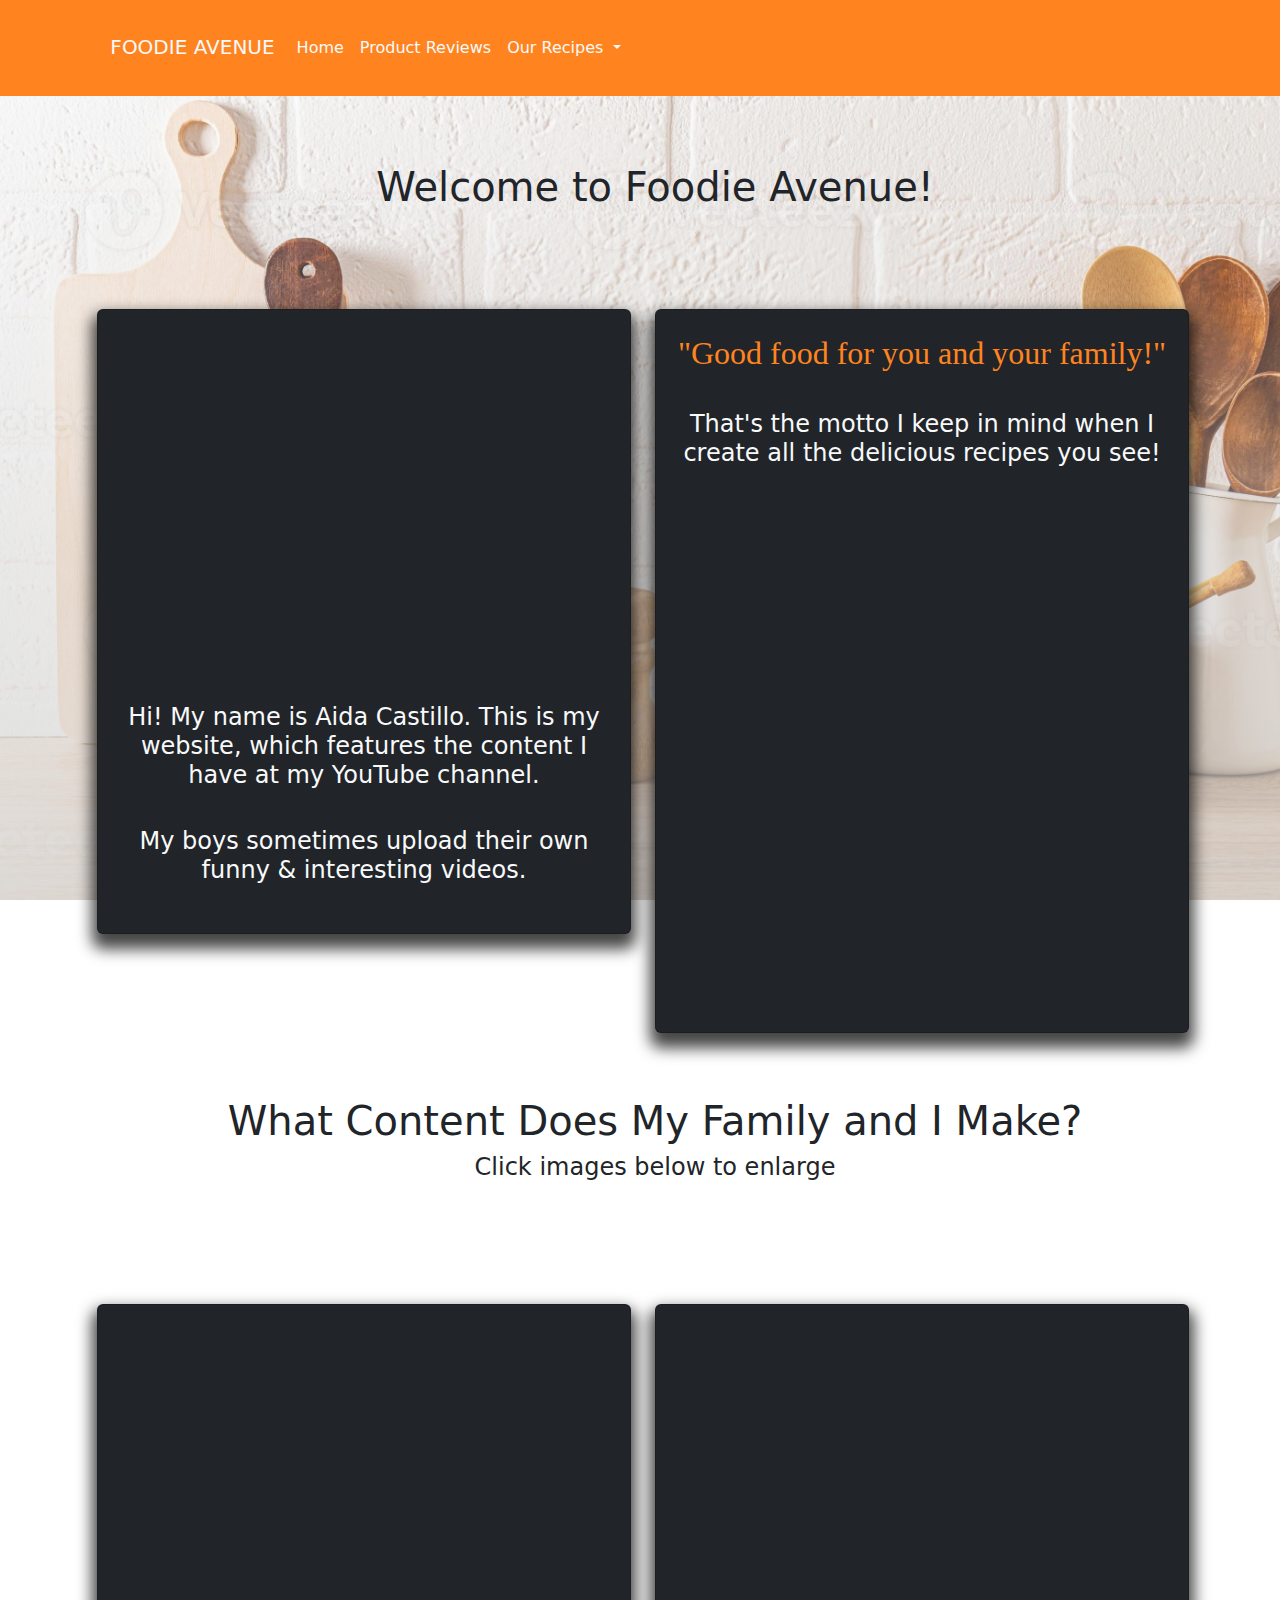
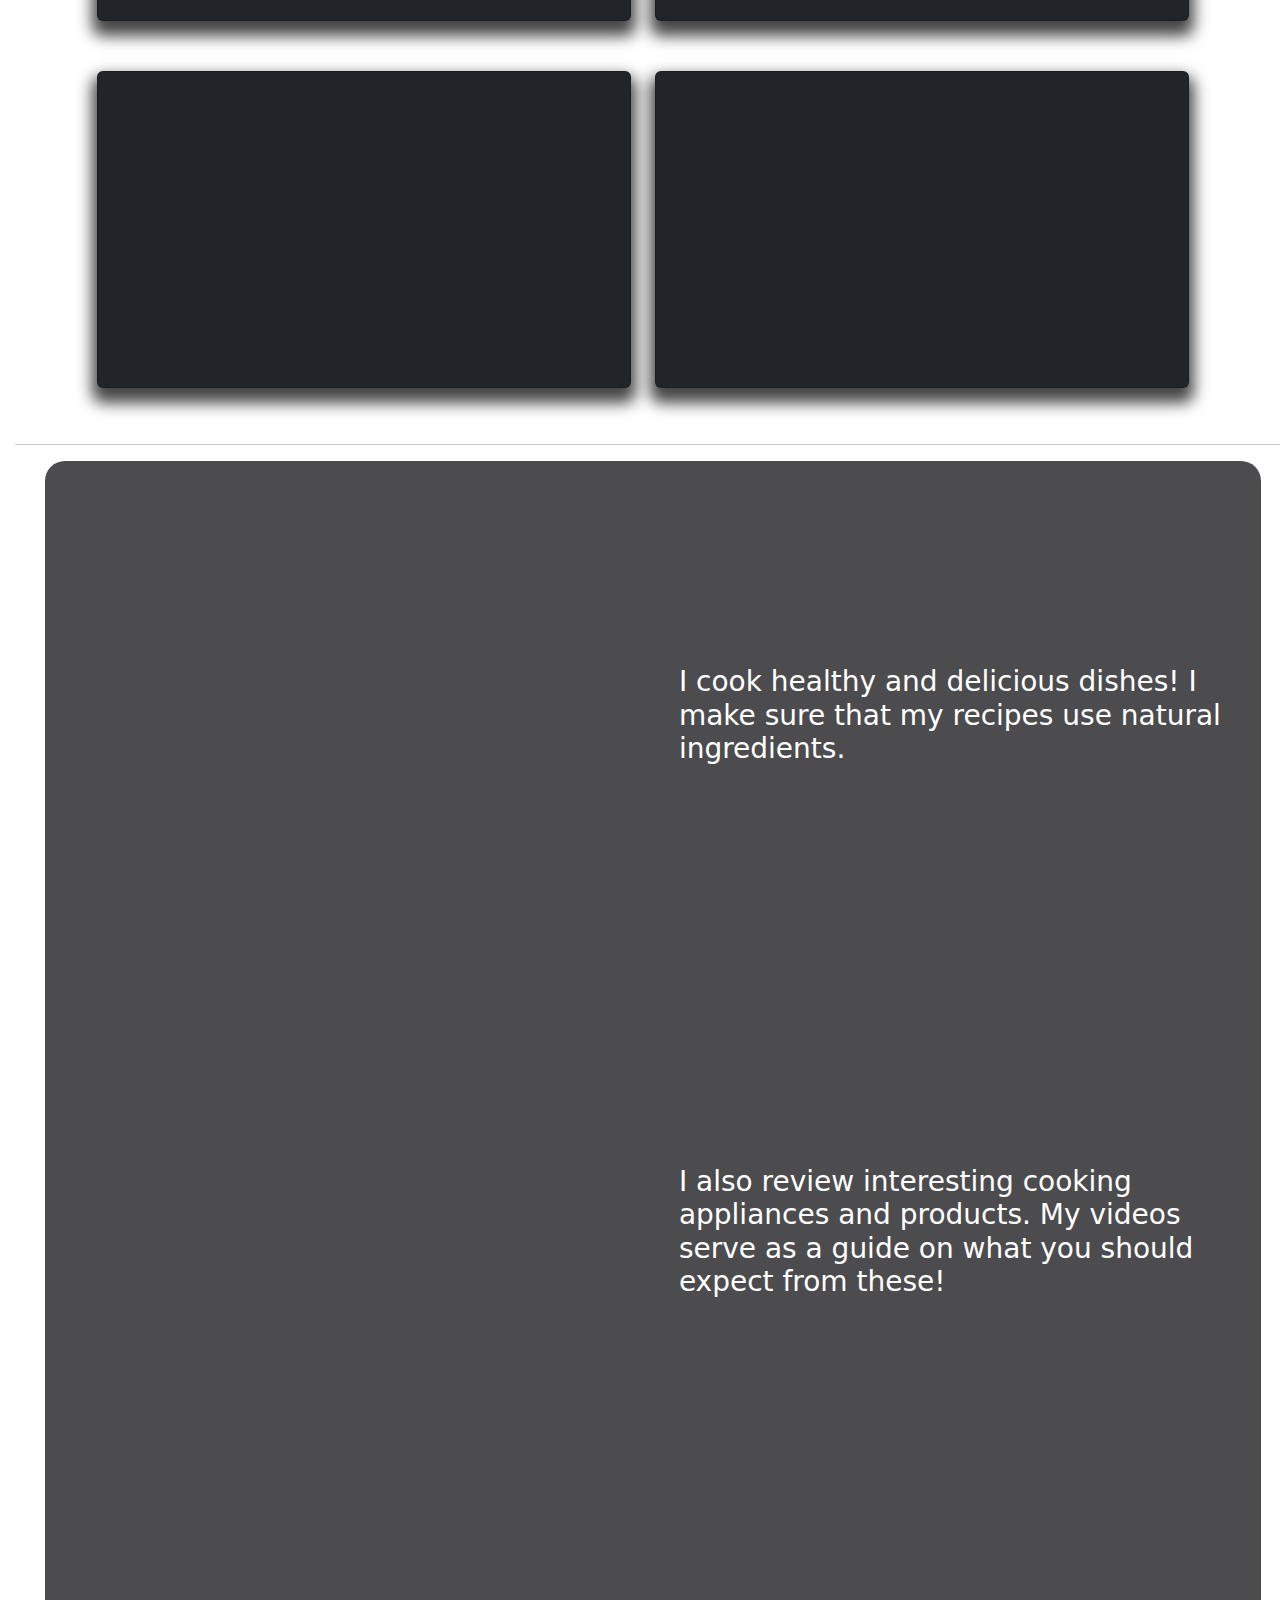
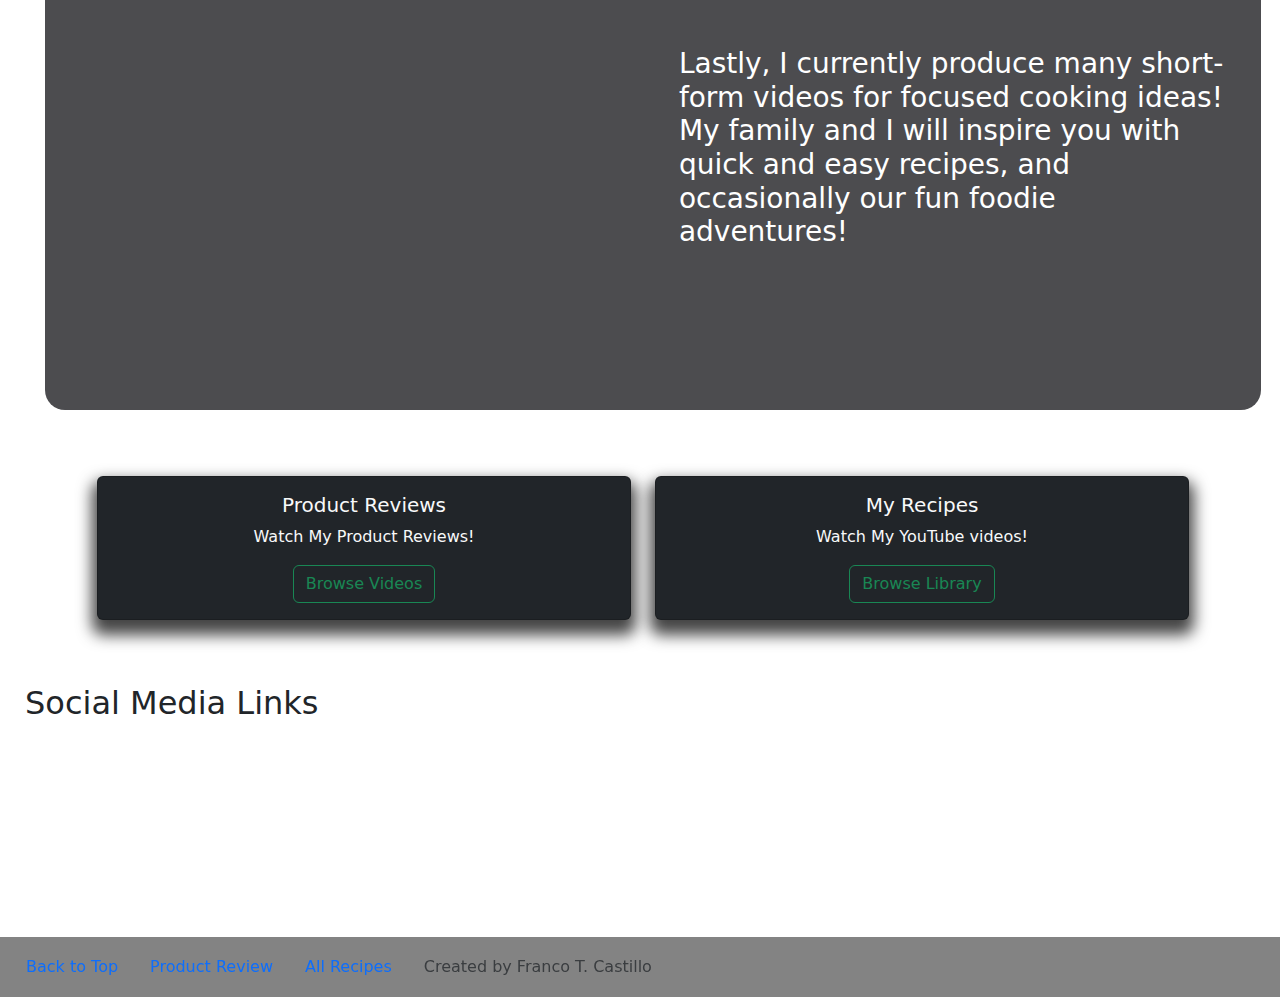
<file: index.html>
<!doctype html>
<html lang="en">
  <head>
    <meta charset="utf-8">
    <meta name="viewport" content="width=device-width, initial-scale=1">
    <title>Home | Foodie Avenue</title>
    <link rel="icon" href="images/favicon.ico" type="image/x-icon">
    <link href="https://cdn.jsdelivr.net/npm/bootstrap@5.3.3/dist/css/bootstrap.min.css" rel="stylesheet" integrity="sha384-QWTKZyjpPEjISv5WaRU9OFeRpok6YctnYmDr5pNlyT2bRjXh0JMhjY6hW+ALEwIH" crossorigin="anonymous">
    <link rel="stylesheet" href="style.css">

<style>
/*Modal Lightbox popup CSS Aquired from W3Schools*/




.row > .column {
padding: 0 8px;
}

.row:after {
content: "";
display: table;
clear: both;
}

/* Create four equal columns that floats next to eachother */
.column {
float: left;
width: 25%;
}

/* The Modal (background) */
.modal {
display: none;
position: fixed;
z-index: 1;
padding-top: 100px;
left: 0;
top: 0;
width: 100%;
height: 100%;
overflow: auto;
background-color: rgba(0, 0, 0, 0.551);
}

/* Modal Content */
.modal-content {
position: relative;
background-color: #fefefe;
margin: auto;
padding: 0;
width: 30%;
max-width: 1200px;
}

@media (max-width: 960px) {
.modal-content {
width: 90%
}

}

/* The Close Button */
.close {
color: rgb(0, 0, 0);
position: absolute;
text-decoration: none;
right: 20px;
font-size: 60px;
font-weight: bold;
}

.close:hover,
.close:focus {
color: #000000;
cursor: pointer;
background-color: rgba(0, 0, 0, 0.487);
}

/* Hide the slides by default */
.mySlides {
display: none;
}

/* Next & previous buttons */
.prev, .next {
cursor: pointer;
position: absolute;
top: 50%;
width: auto;
padding: 16px;
margin-top: -50px;
color: rgb(0, 0, 0);
font-weight: bold;
font-size: 30px;
transition: 0.6s ease;
border-radius: 0 3px 3px 0;
user-select: none;
-webkit-user-select: none;
text-decoration: none;
}

/* Position the "next button" to the right */
.next {
right: 0;
border-radius: 3px 0 0 3px;
}

/* On hover, add a black background color with a little bit see-through */
.prev:hover,
.next:hover {
background-color: rgba(0, 0, 0, 0.487);
}

img.demo {
opacity: 0.6;
}

.active,
.demo:hover {
opacity: 1;
}

img.hover-shadow {
transition: 0.3s;
}

.hover-shadow:hover {
box-shadow: 0 4px 8px 0 rgba(0, 0, 0, 0.2), 0 6px 20px 0 rgba(0, 0, 0, 0.19);
cursor: pointer;
}

</style>

  </head>
  <body>


<!--Script that makes all of this work-->
    <script src="https://cdn.jsdelivr.net/npm/bootstrap@5.3.3/dist/js/bootstrap.bundle.min.js" integrity="sha384-YvpcrYf0tY3lHB60NNkmXc5s9fDVZLESaAA55NDzOxhy9GkcIdslK1eN7N6jIeHz" crossorigin="anonymous"></script>

<!--Top Navbar-->
<header>
    <nav class="navbar fixed-top navbar-expand-lg" style="background-color: #ff8420;">
        <div class="container-fluid">
            <a class="navbar-brand text-light" href="index.html">
                <img src="images/foodieAvenueLogo.png" alt="Foodie Avenue Logo" width="70" height="70" style="margin-right: 5%">
                FOODIE AVENUE    
            </a>
          <button class="navbar-toggler" type="button" data-bs-toggle="collapse" data-bs-target="#navbarSupportedContent" aria-controls="navbarSupportedContent" aria-expanded="false" aria-label="Toggle navigation">
            <span class="navbar-toggler-icon"></span>
          </button>
          <div class="collapse navbar-collapse" id="navbarSupportedContent">
            <ul class="navbar-nav me-auto mb-2 mb-lg-0">
                <li class="nav-item">
                    <a class="nav-link text-light" aria-current="page" href="index.html">Home</a>
                </li>
                <li class="nav-item">
                    <a class="nav-link text-light" aria-current="page" href="productReview.html">Product Reviews</a>
                </li>
              <li class="nav-item dropdown">
                <a class="nav-link dropdown-toggle  text-light" href="#" role="button" data-bs-toggle="dropdown" aria-expanded="false">
                  Our Recipes
                </a>
                <ul class="dropdown-menu">
                  <li><a class="dropdown-item" href="allRecipes.html">All Recipes</a></li>
                  <li><hr class="dropdown-divider"></li>
                  <li><a class="dropdown-item" href="fullVideos.html">Full Videos</a></li>
                  <li><a class="dropdown-item" href="shortVideos.html">Short Videos</a></li>
                </ul>
              </li>
            </ul>
          </div>
        </div>
      </nav>
</header>




<!--Body-->
<div class="midsection">

  <center>
  <br />
  <br />
  <h1>Welcome to Foodie Avenue!</h1>
  
  <br />

  </center>


    <!--INTRODUCTORY SECTION & Image Gallery-->
<div class="container-fluid">
    <div class="container text-center py-3 ">
        <div class="row">

          <div class="row row-cols-1 row-cols-md-2 g-10 ">

            <div class="col" style="float: left;">
                <div class="card text-light bg-dark">
                  <div class="card-body text-center ">
                    <img src="images/IMG_0176.jpg" class="card-img-top" alt="1st image">
                    <br />
                    <h2 style="padding-bottom: 30px; font-size: 150%;">Hi! My name is Aida Castillo. This is my website, which features the content I have at my YouTube channel.</h2>
                    <h2 style="font-size: 150%;">My boys sometimes upload their own funny & interesting videos.</h2>
                    <br />
                  </div>
                </div>
              </div>

            <div class="col" style="float: right;">
              <div class="card text-light bg-dark">
                <br />
                <h2 style="padding-bottom: 30px; font-family: Cambria, Cochin, Georgia, Times, 'Times New Roman', serif; color: #ff8420;">"Good food for you and your family!"</h2>
                <h2 style="font-size: 150%;">That's the motto I keep in mind when I create all the delicious recipes you see!</h2>
                <br />
                <div class="card-body text-center ">

                  <img src="images/img_2.png" class="card-img-top" alt="2nd image">

                </div>
              </div>
            </div>

          </div>
        </div>
      </div>
    </div>

    <br />
    <br />

    <!--What Content Do I Make? Section-->
            <center>
              <h1> What Content Does My Family and I Make?</h1>
              <h4>Click images below to enlarge</h4>
            </center>
            
            <br />
            <br />

        <div class="container-fluid">
          <div class="container text-center py-3 ">
              <div class="row">
          
                <div class="row row-cols-1 row-cols-md-2 g-10 ">
            
            

            

            <div class="col" style="float: right;">
              <div class="card text-light bg-dark">
                <div class="card-body text-center iframe-container">
                  <img style="padding: 10px;" src="images/img_6.png" class="responsive-iframe" onclick="openModal();currentSlide(1)" class="hover-shadow" class="card-img-top" alt="2nd image">
                </div>
              </div>
            </div>

            <div class="col" style="float: right;">
              <div class="card text-light bg-dark">
                <div class="card-body text-center iframe-container">
                  <img style="padding: 10px;" src="images/img_7.JPG" class="responsive-iframe" onclick="openModal();currentSlide(2)" class="hover-shadow" class="card-img-top" alt="2nd image">
                </div>
              </div>
            </div>

            <div class="col" style="float: right;">
              <div class="card text-light bg-dark">
                <div class="card-body text-center iframe-container">
                  <img style="padding: 10px;" src="images/img_8.JPG" class="responsive-iframe" onclick="openModal();currentSlide(3)" class="hover-shadow" class="card-img-top" alt="2nd image">
                </div>
              </div>
            </div>

            <div class="col" style="float: right;">
              <div class="card text-light bg-dark">
                <div class="card-body text-center iframe-container">
                  <img style="padding: 10px;" src="images/img_9.JPG" class="responsive-iframe" onclick="openModal();currentSlide(4)" class="hover-shadow" class="card-img-top" alt="2nd image">
                </div>
              </div>
            </div>

      
       </div>
    </div>
  </div>
</div>

  <br />
  <hr />

<table class="midsection-table">
    <tr>
        <td><img src="images/img_3.png" onclick="openModal();currentSlide(5)" class="hover-shadow" alt="sisig" width="200px"></td>
        <td><h3>I cook healthy and delicious dishes! I make sure that my recipes use natural ingredients.</h3></td>

    </tr>

    <tr>
        <td><img src="images/img_4.jpg" onclick="openModal();currentSlide(6)" class="hover-shadow" alt="instantPot" width="200px"></td>
        <td><h3>I also review interesting cooking appliances and products. My videos serve as a guide on what you should expect from these!</h3></td>

    </tr>

    <tr>
        <td><img src="images/img_5.png" onclick="openModal();currentSlide(7)" class="hover-shadow" alt="Pic3" width="200px"></td>
        <td><h3>Lastly, I currently produce many short-form videos for focused cooking ideas! My family and I will inspire you with quick and easy recipes, and occasionally our fun foodie adventures!</h3></td>


    </tr>


</table>

<!--Other Tab Selection-->

<div class="container-fluid">
  <div class="container text-center py-3 ">
      <div class="row">

        <div class="row row-cols-1 row-cols-md-2 g-10 ">

          <div class="col">
            <div class="card text-light bg-dark">
              <div class="card-body text-center ">
                <h5 class="card-title">Product Reviews</h5>
                <p class="card-text">Watch My Product Reviews!</p>
                <button type="submit" onclick="location.href='productReview.html'" class="btn btn-outline-success">Browse Videos</button>
              </div>
            </div>
          </div>

          <div class="col" id="Moa">
            <div class="card text-light bg-dark">
              <div class="card-body text-center ">
                <h5 class="card-title">My Recipes</h5>
                <p class="card-text">Watch My YouTube videos!</p>
                <button type="submit" onclick="location.href='allRecipes.html'" class="btn btn-outline-success">Browse Library</button>
              </div>
            </div>
          </div>

        
     </div>
  </div>
</div>
</div>

<!--Social Media Links Table with image maps. This will only pop-up when website is wide.-->

<br />
<br />
<h2 class="socialLink" style="padding-left: 10px;">Social Media Links</h2>

<table class="socialTable" width="100%">
  <tr>
      <td>
        <img src="images/youtube.png"  style="margin-left: 120px;" width="150" height="auto" alt="youtube"
        usemap="#youtube">
    </td>
    <map name="youtube">
      <area shape=rect coords="0,0,1996,2017" href="https://www.youtube.com/@FOODIEAVENUE" target="_blank">
    </map>
    <td>
      <h3>My YouTube Channel</h3>
    </td>


      <td>
          <img  src="images/Instagram.png"  style="margin-left: 120px;" width="150" height="auto" alt="instagram"
          usemap="#instagram">
      </td>
      <map name="instagram">
        <area shape=rect coords="0,0,1996,2017" href="https://www.instagram.com/foodieavenue/" target="_blank">
      </map>
      <td>
        <h3>My Instagram Page</h3>
      </td>

      <td>
          <img src="images/facebook.png"  width="150" height="auto" alt="facebook"
          usemap="#facebook">                    
      </td>
      <td>
        <h3>My Facebook Page</h3>
      </td>
      <map name="facebook">
          <area shape=rect coords="0,0,1018,1020" href="https://www.facebook.com/people/Foodie-Avenue/100026693390640/#" target="_blank">
      </map>

  </tr>
</table>

<!--Social Media Links Hypertext. This will only pop up when website turns very narrow-->




<ul class="socialLink">
  <li><h2><a href="https://www.youtube.com/@FOODIEAVENUE" target="_blank">Youtube Channel</a></h2></li>
  <li><h2><a href="https://www.instagram.com/foodieavenue/" target="_blank">Instagram Page</a></h2></li>
  <li><h2><a href="https://www.facebook.com/people/Foodie-Avenue/100026693390640/#" target="_blank">Facebook Page</a></h2></li>
</ul>



</div>

<!--Footer w/ site map and my name-->
<footer>
    <nav class="nav sticky-bottom" style="background-color: #6f6f6fdc; padding: 10px;">
        <a class="nav-link active" aria-current="page" href="index.html">Back to Top</a>
        <a class="nav-link active" aria-current="page" href="productReview.html">Product Review</a>
        <a class="nav-link active" aria-current="page" href="allRecipes.html">All Recipes</a>
        <a class="nav-link disabled" aria-disabled="true">Created by Franco T. Castillo</a>
      </nav>
</footer>

<!-- The Modal/Lightbox. Aquired from W3School.com -->
<div id="myModal" class="modal">
  <div class="modal-content">


    <div class="mySlides">
      <img src="images/img_6.png" style="width:100%">
    </div>

    <div class="mySlides">
      <img src="images/img_7.JPG" style="width:100%">
    </div>

    <div class="mySlides">
      <img src="images/img_8.JPG" style="width:100%">
    </div>

    <div class="mySlides">
      <img src="images/img_9.JPG" style="width:100%">
    </div>

    <div class="mySlides">
      <img src="images/img_3.png" style="width:100%">
    </div>

    <div class="mySlides">
      <img src="images/img_4.jpg" style="width:100%">
    </div>

    <div class="mySlides">
      <img src="images/img_5.png" style="width:100%">
    </div>

    <!--Close Button-->
    <a class="close cursor" onclick="closeModal()">&times;</a>

    <!-- Next/previous controls -->
    <a class="prev" onclick="plusSlides(-1)">&#10094;</a>
    <a class="next" onclick="plusSlides(1)">&#10095;</a>

    <!-- Caption text -->
    <div class="caption-container">
      <p id="caption"></p>
    </div>

  </div>
</div>

<!--Javascript for the Modal. Aquired from W3Schools.com-->

<script>
  // Open the Modal
  function openModal() {
    document.getElementById("myModal").style.display = "block";
  }
  
  // Close the Modal
  function closeModal() {
    document.getElementById("myModal").style.display = "none";
  }
  
  var slideIndex = 1;
  showSlides(slideIndex);
  
  // Next/previous controls
  function plusSlides(n) {
    showSlides(slideIndex += n);
  }
  
  // Thumbnail image controls
  function currentSlide(n) {
    showSlides(slideIndex = n);
  }
  
  function showSlides(n) {
    var i;
    var slides = document.getElementsByClassName("mySlides");
    var dots = document.getElementsByClassName("demo");
    var captionText = document.getElementById("caption");
    if (n > slides.length) {slideIndex = 1}
    if (n < 1) {slideIndex = slides.length}
    for (i = 0; i < slides.length; i++) {
      slides[i].style.display = "none";
    }
    for (i = 0; i < dots.length; i++) {
      dots[i].className = dots[i].className.replace(" active", "");
    }
    slides[slideIndex-1].style.display = "block";
    dots[slideIndex-1].className += " active";
    captionText.innerHTML = dots[slideIndex-1].alt;
  }
  </script>


</body>
</html>
</file>
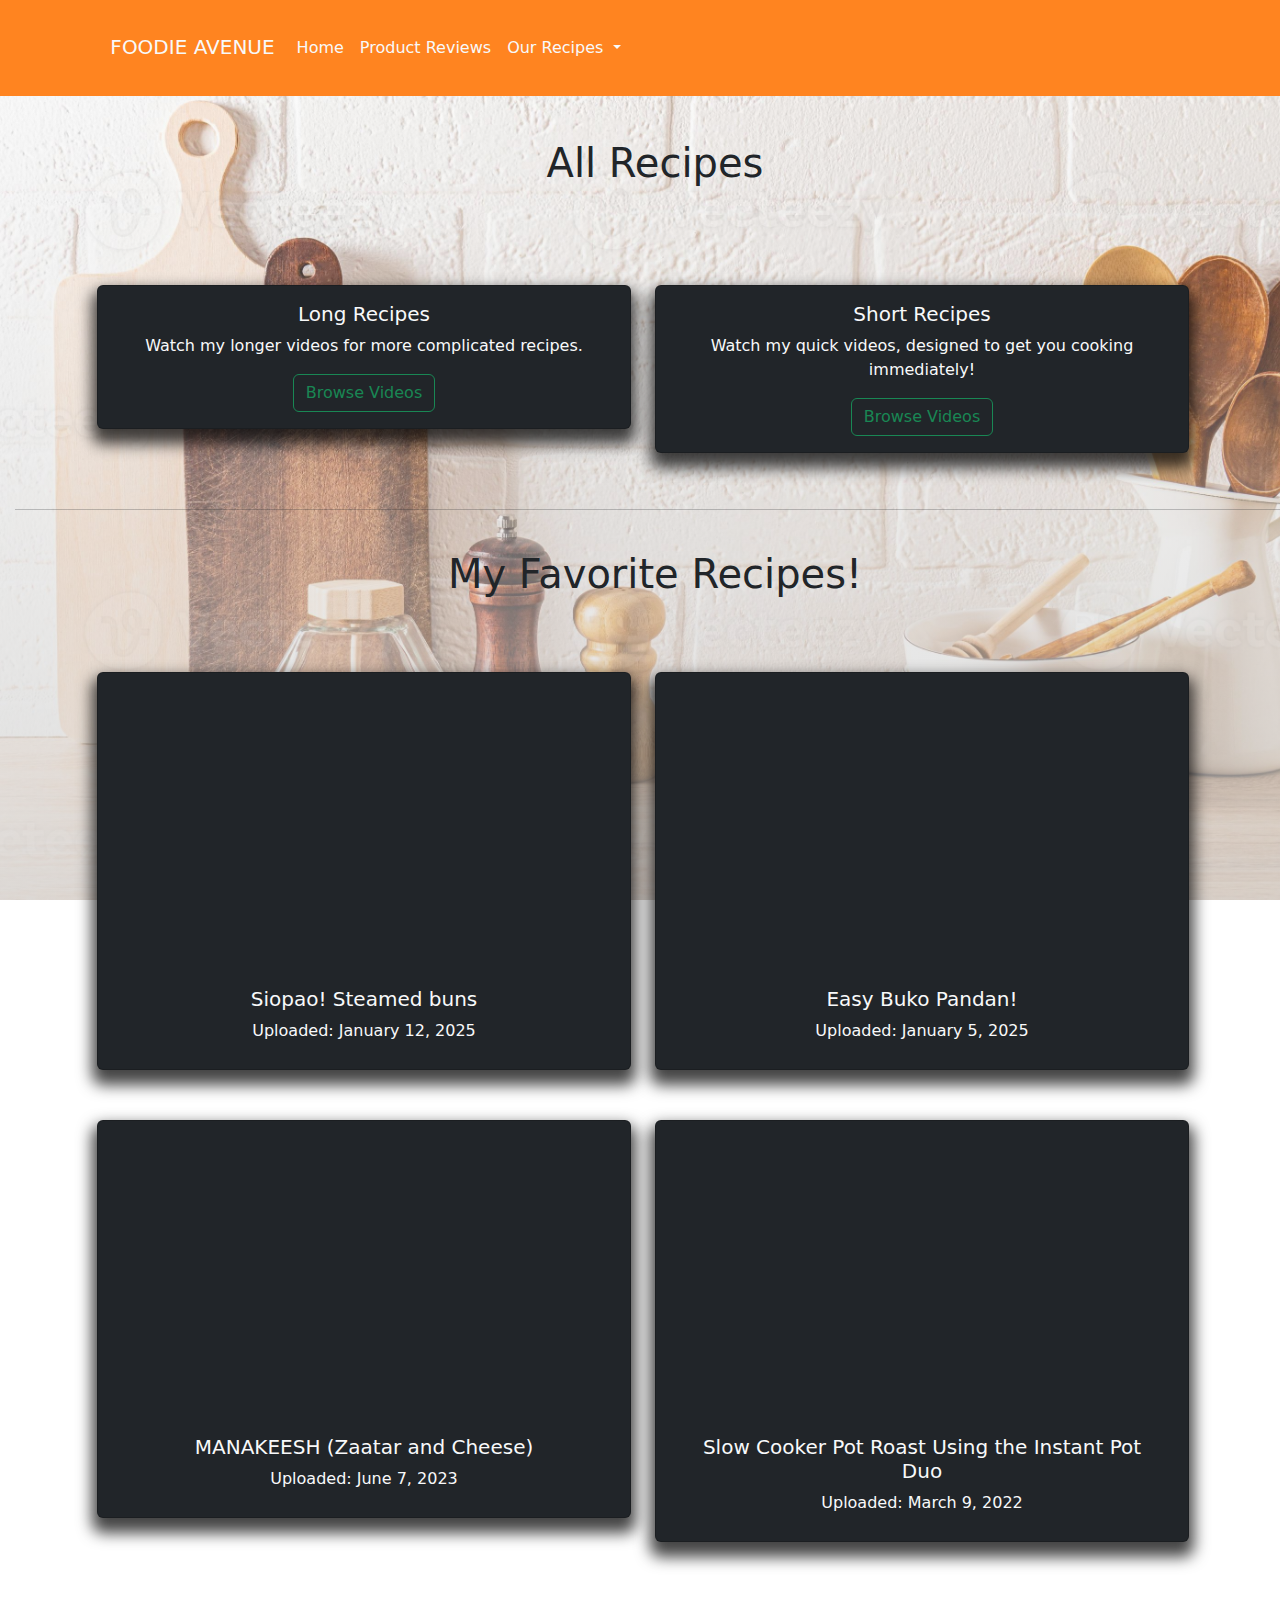
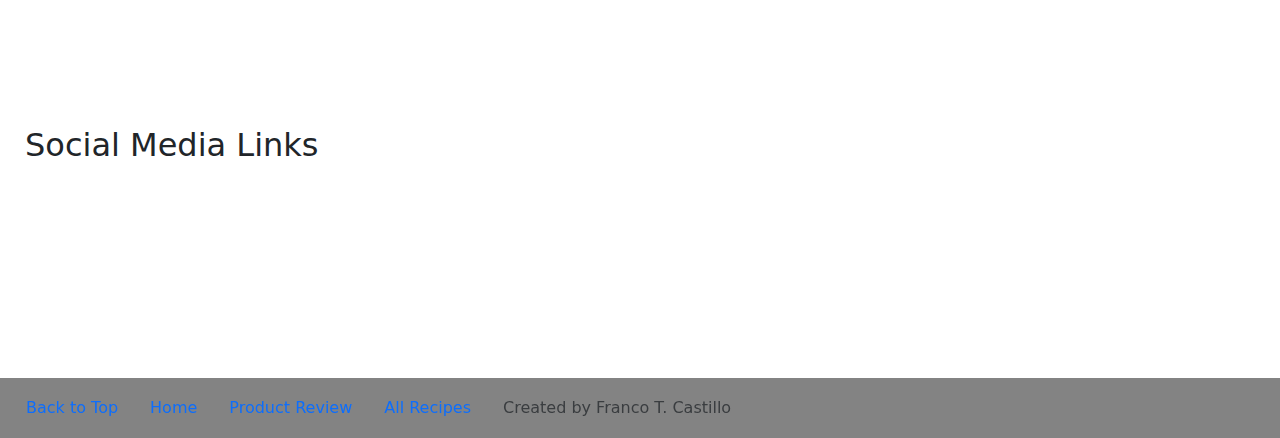
<file: allRecipes.html>
<!doctype html>
<html lang="en">
  <head>
    <meta charset="utf-8">
    <meta name="viewport" content="width=device-width, initial-scale=1">
    <title>All Recipes | Foodie Avenue</title>
    <link rel="icon" href="images/favicon.ico" type="image/x-icon">
    <link href="https://cdn.jsdelivr.net/npm/bootstrap@5.3.3/dist/css/bootstrap.min.css" rel="stylesheet" integrity="sha384-QWTKZyjpPEjISv5WaRU9OFeRpok6YctnYmDr5pNlyT2bRjXh0JMhjY6hW+ALEwIH" crossorigin="anonymous">
    <link rel="stylesheet" href="style.css">
  </head>
  <body>


<!--Script that makes all of this work-->
    <script src="https://cdn.jsdelivr.net/npm/bootstrap@5.3.3/dist/js/bootstrap.bundle.min.js" integrity="sha384-YvpcrYf0tY3lHB60NNkmXc5s9fDVZLESaAA55NDzOxhy9GkcIdslK1eN7N6jIeHz" crossorigin="anonymous"></script>

<!--Top Navbar-->
<header>
    <nav class="navbar fixed-top navbar-expand-lg" style="background-color: #ff8420;">
        <div class="container-fluid">
            <a class="navbar-brand text-light" href="index.html">
                <img src="images/foodieAvenueLogo.png" alt="Foodie Avenue Logo" width="70" height="70" style="margin-right: 5%">
                FOODIE AVENUE    
            </a>
          <button class="navbar-toggler" type="button" data-bs-toggle="collapse" data-bs-target="#navbarSupportedContent" aria-controls="navbarSupportedContent" aria-expanded="false" aria-label="Toggle navigation">
            <span class="navbar-toggler-icon"></span>
          </button>
          <div class="collapse navbar-collapse" id="navbarSupportedContent">
            <ul class="navbar-nav me-auto mb-2 mb-lg-0">
                <li class="nav-item">
                    <a class="nav-link text-light" aria-current="page" href="index.html">Home</a>
                </li>
                <li class="nav-item">
                    <a class="nav-link text-light" aria-current="page" href="productReview.html">Product Reviews</a>
                </li>
              <li class="nav-item dropdown">
                <a class="nav-link dropdown-toggle  text-light" href="#" role="button" data-bs-toggle="dropdown" aria-expanded="false">
                  Our Recipes
                </a>
                <ul class="dropdown-menu">
                  <li><a class="dropdown-item" href="allRecipes.html">All Recipes</a></li>
                  <li><hr class="dropdown-divider"></li>
                  <li><a class="dropdown-item" href="fullVideos.html">Full Videos</a></li>
                  <li><a class="dropdown-item" href="shortVideos.html">Short Videos</a></li>
                </ul>
              </li>
            </ul>
          </div>
        </div>
      </nav>
</header>

<!--Body Midsection-->
<div class="midsection">

    <br />

<center>
    <h1>All Recipes</h1>
</center>

    <br />

<!--CATEGORY SELECTION-->
<div class="container-fluid">
    <div class="container text-center py-3 ">
        <div class="row">

          <div class="row row-cols-1 row-cols-md-2 g-10 ">

            <div class="col">
              <div class="card text-light bg-dark">
                <div class="card-body text-center ">
                  <h5 class="card-title">Long Recipes</h5>
                  <p class="card-text">Watch my longer videos for more complicated recipes.</p>
                  <button type="submit" onclick="location.href='fullVideos.html'" class="btn btn-outline-success">Browse Videos</button>
                </div>
              </div>
            </div>

            <div class="col" id="Moa">
              <div class="card text-light bg-dark">
                <div class="card-body text-center ">
                  <h5 class="card-title">Short Recipes</h5>
                  <p class="card-text">Watch my quick videos, designed to get you cooking immediately!</p>
                  <button type="submit" onclick="location.href='shortVideos.html'" class="btn btn-outline-success">Browse Videos</button>
                </div>
              </div>
            </div>

          
       </div>
    </div>
  </div>
</div>

  <br />
  <hr />
  <br />

<center>
    <h1>My Favorite Recipes!</h1>
</center>

<div class="container-fluid">
    <div class="container text-center py-3 ">
        <div class="row">

          <div class="row row-cols-1 row-cols-md-2 g-10 ">

            <div class="col">
                <div class="card text-light bg-dark" style="padding: 10px;">
                <center>
                    <div class="iframe-container">
                        <iframe class="responsive-iframe" width="464" height="824" src="https://www.youtube.com/embed/delDDn2jd1k" title="Siopao! Steamed buns #foodieavenue #siopao  #steamedbuns" frameborder="0" allow="accelerometer; autoplay; clipboard-write; encrypted-media; gyroscope; picture-in-picture; web-share" referrerpolicy="strict-origin-when-cross-origin" allowfullscreen></iframe>
                    </div>
                </center>
                <div class="card-body">
                    <h5 class="card-title">Siopao! Steamed buns</h5>
                    <p class="card-text">Uploaded: January 12, 2025</p>
                </div>
              </div>
            </div>

            <div class="col">
                <div class="card text-light bg-dark" style="padding: 10px;">
                <center>
                    <div class="iframe-container">
                        <iframe class="responsive-iframe" width="464" height="824" src="https://www.youtube.com/embed/0XCg1DVWqq0" title="Easy Buko Pandan! #bukopandan #yummydessert  #foodieavenue  #pandan" frameborder="0" allow="accelerometer; autoplay; clipboard-write; encrypted-media; gyroscope; picture-in-picture; web-share" referrerpolicy="strict-origin-when-cross-origin" allowfullscreen></iframe>
                    </div>
                </center>
                <div class="card-body">
                    <h5 class="card-title">Easy Buko Pandan!</h5>
                    <p class="card-text">Uploaded: January 5, 2025</p>
                </div>
              </div>
            </div>

            <div class="col">
                <div class="card text-light bg-dark" style="padding: 10px;">
                <center>
                    <div class="iframe-container">
                        <iframe  class="responsive-iframe" width="560" height="315" src="https://www.youtube.com/embed/uQzztfb96Cc?si=bquffyxRwSovYOmG" title="YouTube video player" frameborder="0" allow="accelerometer; autoplay; clipboard-write; encrypted-media; gyroscope; picture-in-picture; web-share" referrerpolicy="strict-origin-when-cross-origin" allowfullscreen></iframe>
                    </div>
                </center>
                <div class="card-body">
                    <h5 class="card-title">MANAKEESH (Zaatar and Cheese)</h5>
                    <p class="card-text">Uploaded: June 7, 2023</p>
                </div>
              </div>
            </div>

            <div class="col">
                <div class="card text-light bg-dark" style="padding: 10px;">
                <center>
                    <div class="iframe-container">
                        <iframe  class="responsive-iframe" width="560" height="315" src="https://www.youtube.com/embed/9eHCs_GQnAI?si=aTODWN50TYAMnuJE" title="YouTube video player" frameborder="0" allow="accelerometer; autoplay; clipboard-write; encrypted-media; gyroscope; picture-in-picture; web-share" referrerpolicy="strict-origin-when-cross-origin" allowfullscreen></iframe>
                    </div>
                </center>
                <div class="card-body">
                    <h5 class="card-title">Slow Cooker Pot Roast Using the Instant Pot Duo</h5>
                    <p class="card-text">Uploaded: March 9, 2022</p>
                </div>
              </div>
            </div>


       </div>
    </div>
  </div>
</div>

<br />

<br />

<br />

<br />

<br />

<!--Social Media Links Table with image maps. This will only pop-up when website is wide.-->

<br />
<br />
<h2 class="socialLink" style="padding-left: 10px;">Social Media Links</h2>

<table class="socialTable" width="100%">
  <tr>
      <td>
        <img src="images/youtube.png"  style="margin-left: 120px;" width="150" height="auto" alt="youtube"
        usemap="#youtube">
    </td>
    <map name="youtube">
      <area shape=rect coords="0,0,1996,2017" href="https://www.youtube.com/@FOODIEAVENUE" target="_blank">
    </map>
    <td>
      <h3>My YouTube Channel</h3>
    </td>


      <td>
          <img  src="images/Instagram.png"  style="margin-left: 120px;" width="150" height="auto" alt="instagram"
          usemap="#instagram">
      </td>
      <map name="instagram">
        <area shape=rect coords="0,0,1996,2017" href="https://www.instagram.com/foodieavenue/" target="_blank">
      </map>
      <td>
        <h3>My Instagram Page</h3>
      </td>

      <td>
          <img src="images/facebook.png"  width="150" height="auto" alt="facebook"
          usemap="#facebook">                    
      </td>
      <td>
        <h3>My Facebook Page</h3>
      </td>
      <map name="facebook">
          <area shape=rect coords="0,0,1018,1020" href="https://www.facebook.com/people/Foodie-Avenue/100026693390640/#" target="_blank">
      </map>

  </tr>
</table>

<!--Social Media Links Hypertext. This will only pop up when website turns very narrow-->




<ul class="socialLink">
  <li><h2><a href="https://www.youtube.com/@FOODIEAVENUE" target="_blank">Youtube Channel</a></h2></li>
  <li><h2><a href="https://www.instagram.com/foodieavenue/" target="_blank">Instagram Page</a></h2></li>
  <li><h2><a href="https://www.facebook.com/people/Foodie-Avenue/100026693390640/#" target="_blank">Facebook Page</a></h2></li>
</ul>



</div> <!--Midsection end-->

<!--Footer w/ site map and my name-->
<footer>
    <nav class="nav sticky-bottom" style="background-color: #6f6f6fdc; padding: 10px;">
        <a class="nav-link active" aria-current="page" href="allRecipes.html">Back to Top</a>
        <a class="nav-link active" aria-current="page" href="index.html">Home</a>
        <a class="nav-link active" aria-current="page" href="productReview.html">Product Review</a>
        <a class="nav-link active" aria-current="page" href="allRecipes.html">All Recipes</a>
        <a class="nav-link disabled" aria-disabled="true">Created by Franco T. Castillo</a>
      </nav>
</footer>

</body>
</html>
</file>
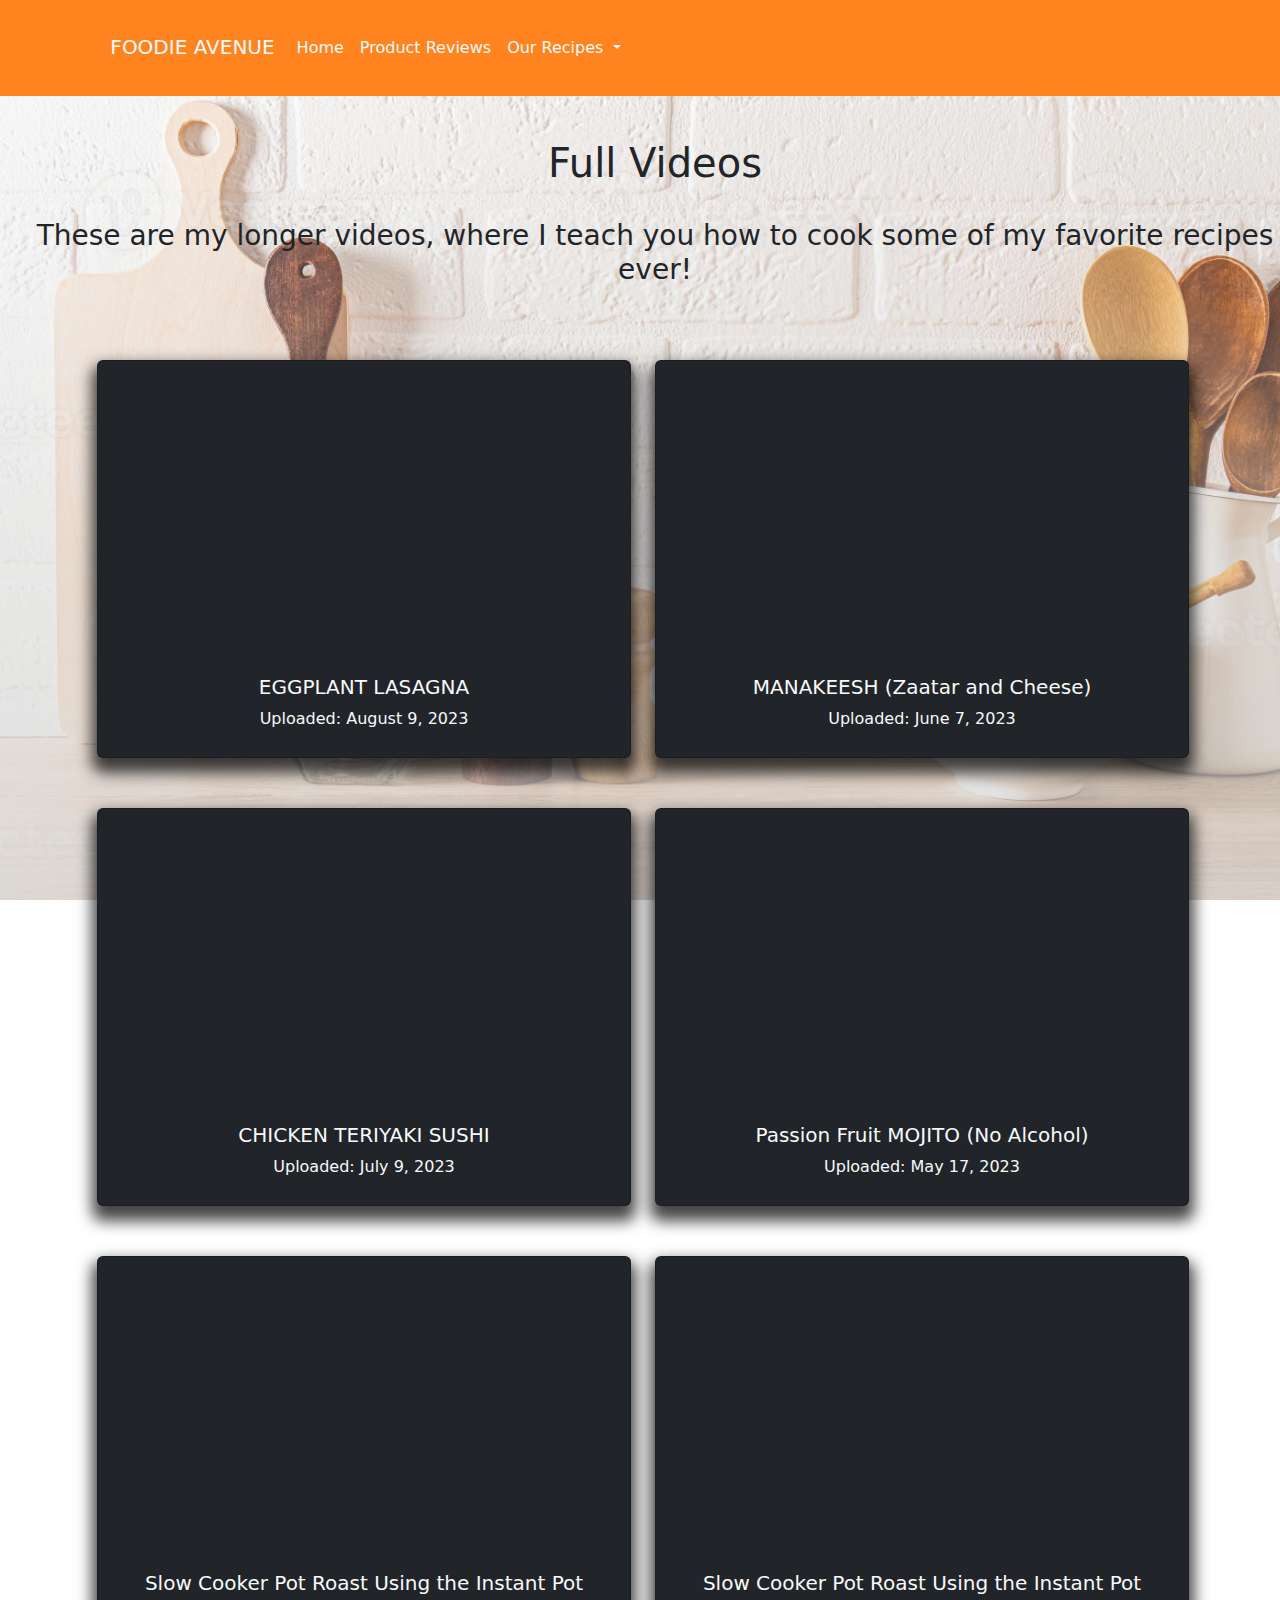
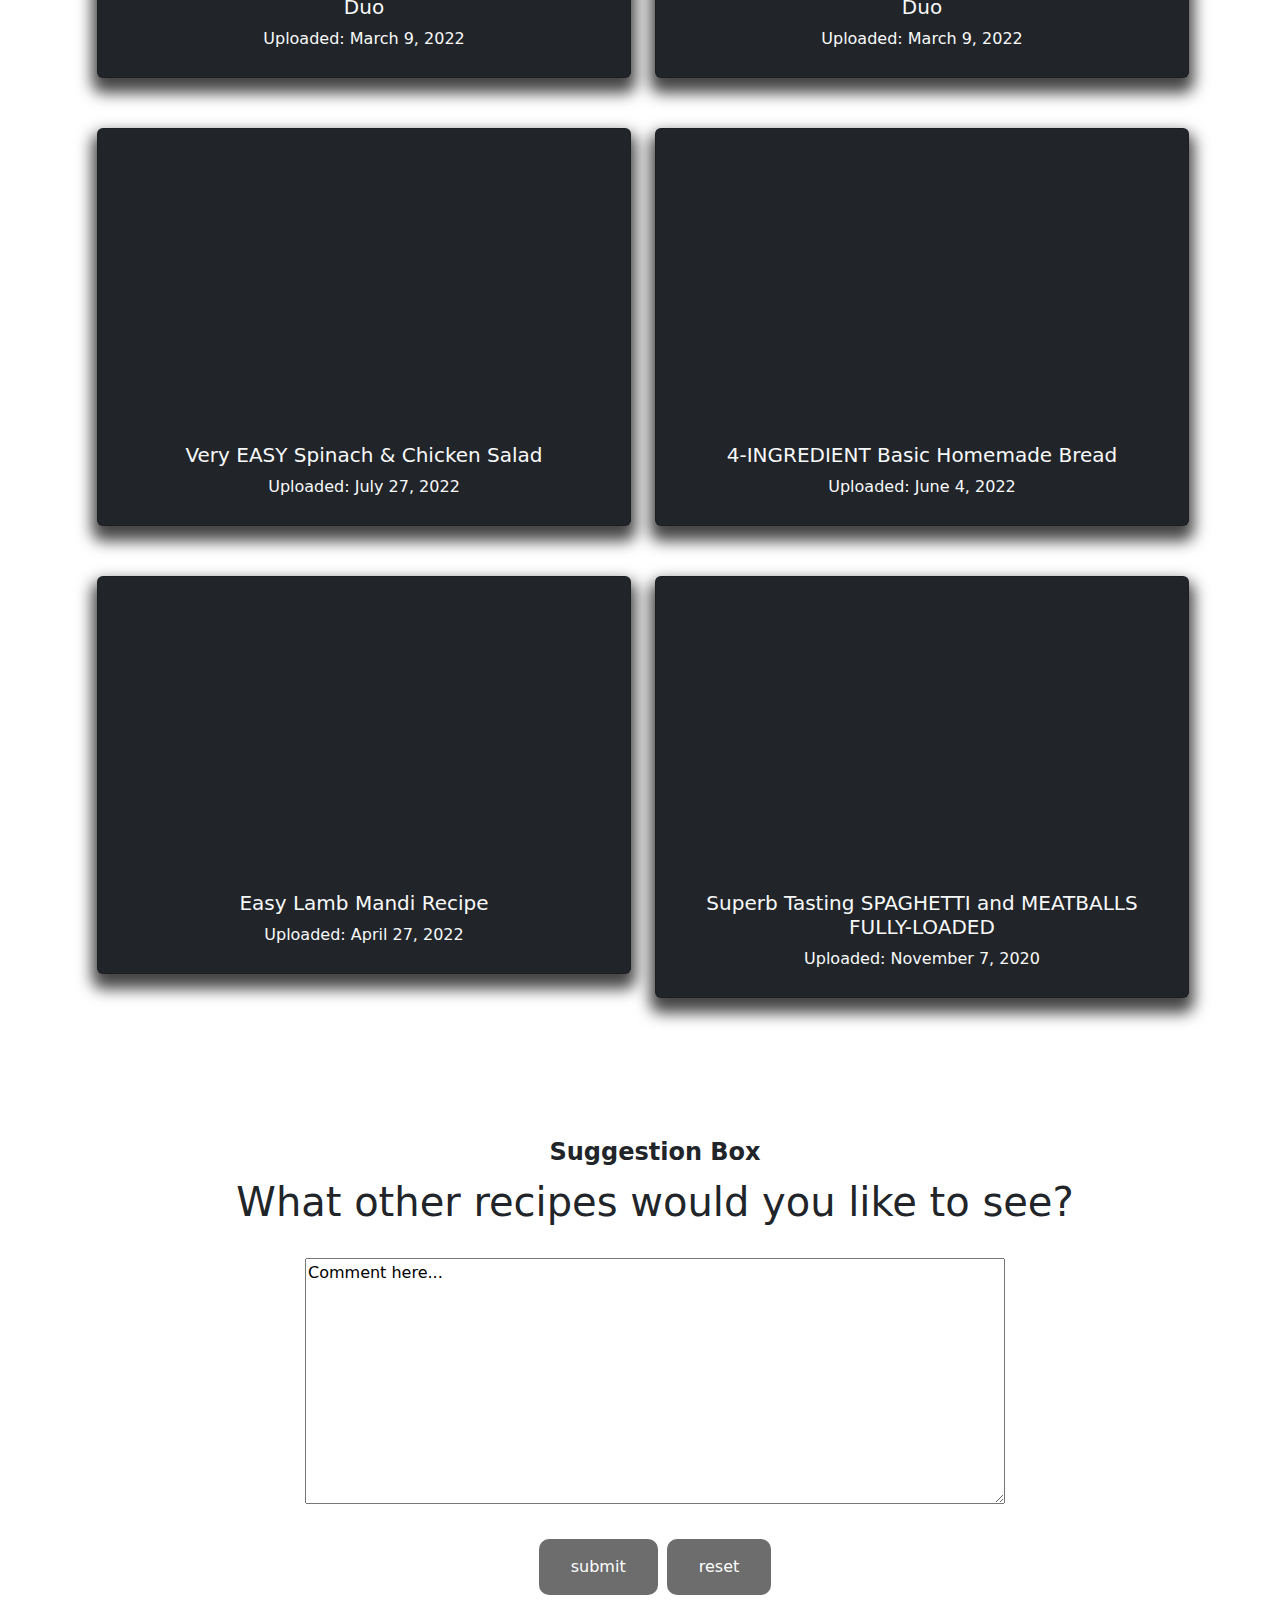
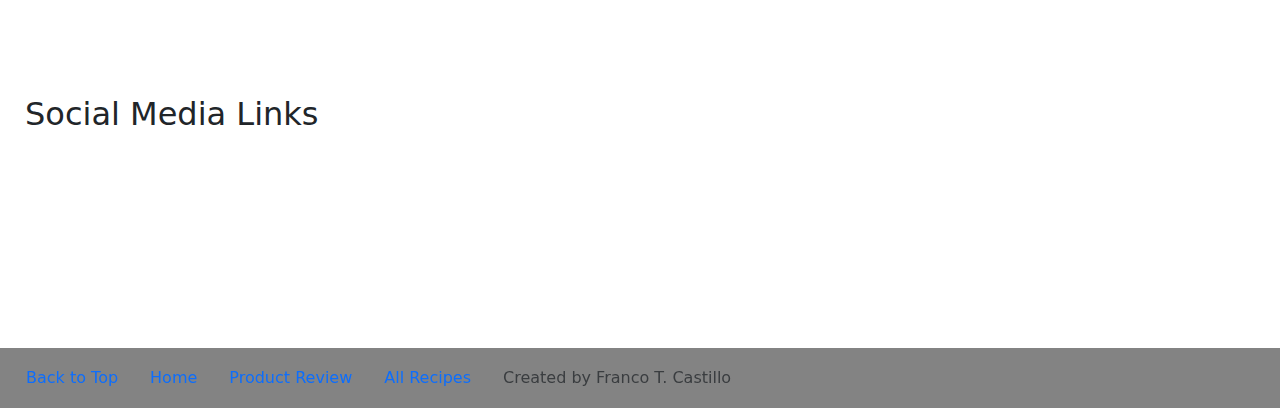
<file: fullVideos.html>
<!doctype html>
<html lang="en">
  <head>
    <meta charset="utf-8">
    <meta name="viewport" content="width=device-width, initial-scale=1">
    <title>Full Videos | Foodie Avenue</title>
    <link rel="icon" href="images/favicon.ico" type="image/x-icon">
    <link href="https://cdn.jsdelivr.net/npm/bootstrap@5.3.3/dist/css/bootstrap.min.css" rel="stylesheet" integrity="sha384-QWTKZyjpPEjISv5WaRU9OFeRpok6YctnYmDr5pNlyT2bRjXh0JMhjY6hW+ALEwIH" crossorigin="anonymous">
    <link rel="stylesheet" href="style.css">
  </head>
  <body>


<!--Script that makes all of this work-->
    <script src="https://cdn.jsdelivr.net/npm/bootstrap@5.3.3/dist/js/bootstrap.bundle.min.js" integrity="sha384-YvpcrYf0tY3lHB60NNkmXc5s9fDVZLESaAA55NDzOxhy9GkcIdslK1eN7N6jIeHz" crossorigin="anonymous"></script>

<!--Top Navbar-->
<header>
    <nav class="navbar fixed-top navbar-expand-lg" style="background-color: #ff8420;">
        <div class="container-fluid">
            <a class="navbar-brand text-light" href="index.html">
                <img src="images/foodieAvenueLogo.png" alt="Foodie Avenue Logo" width="70" height="70" style="margin-right: 5%">
                FOODIE AVENUE    
            </a>
          <button class="navbar-toggler" type="button" data-bs-toggle="collapse" data-bs-target="#navbarSupportedContent" aria-controls="navbarSupportedContent" aria-expanded="false" aria-label="Toggle navigation">
            <span class="navbar-toggler-icon"></span>
          </button>
          <div class="collapse navbar-collapse" id="navbarSupportedContent">
            <ul class="navbar-nav me-auto mb-2 mb-lg-0">
                <li class="nav-item">
                    <a class="nav-link text-light" aria-current="page" href="index.html">Home</a>
                </li>
                <li class="nav-item">
                    <a class="nav-link text-light" aria-current="page" href="productReview.html">Product Reviews</a>
                </li>
              <li class="nav-item dropdown">
                <a class="nav-link dropdown-toggle  text-light" href="#" role="button" data-bs-toggle="dropdown" aria-expanded="false">
                  Our Recipes
                </a>
                <ul class="dropdown-menu">
                  <li><a class="dropdown-item" href="allRecipes.html">All Recipes</a></li>
                  <li><hr class="dropdown-divider"></li>
                  <li><a class="dropdown-item" href="fullVideos.html">Full Videos</a></li>
                  <li><a class="dropdown-item" href="shortVideos.html">Short Videos</a></li>
                </ul>
              </li>
            </ul>
          </div>
        </div>
      </nav>
</header>

<!--Body Midsection-->
<div class="midsection">

    <br />

<center>
    <h1>Full Videos</h1>

    <br />

    <h3>These are my longer videos, where I teach you how to cook some of my favorite recipes ever!</h3>
</center>

<div class="container-fluid">
    <div class="container text-center py-3 ">
        <div class="row">

          <div class="row row-cols-1 row-cols-md-2 g-10 ">

            <div class="col">
                <div class="card text-light bg-dark" style="padding: 10px;">
                <center>
                    <div class="iframe-container">
                        <iframe class="responsive-iframe" width="560" height="315" src="https://www.youtube.com/embed/zqDA12yQKWI?si=BMx7e6Y7XRFEhy2a" title="YouTube video player" frameborder="0" allow="accelerometer; autoplay; clipboard-write; encrypted-media; gyroscope; picture-in-picture; web-share" referrerpolicy="strict-origin-when-cross-origin" allowfullscreen></iframe>
                    </div>
                </center>
                <div class="card-body">
                    <h5 class="card-title">EGGPLANT LASAGNA</h5>
                    <p class="card-text">Uploaded: August 9, 2023</p>
                </div>
              </div>
            </div>

                <div class="col">
                    <div class="card text-light bg-dark" style="padding: 10px;">
                    <center>
                        <div class="iframe-container">
                            <iframe  class="responsive-iframe" width="560" height="315" src="https://www.youtube.com/embed/uQzztfb96Cc?si=bquffyxRwSovYOmG" title="YouTube video player" frameborder="0" allow="accelerometer; autoplay; clipboard-write; encrypted-media; gyroscope; picture-in-picture; web-share" referrerpolicy="strict-origin-when-cross-origin" allowfullscreen></iframe>
                        </div>
                    </center>
                    <div class="card-body">
                        <h5 class="card-title">MANAKEESH (Zaatar and Cheese)</h5>
                        <p class="card-text">Uploaded: June 7, 2023</p>
                    </div>
                  </div>
                </div>

            <div class="col">
                <div class="card text-light bg-dark" style="padding: 10px;">
                <center>
                    <div class="iframe-container">
                        <iframe class="responsive-iframe" width="560" height="315" src="https://www.youtube.com/embed/5N45qb5pK3E?si=TdjS-xhXAtxsm_B2" title="YouTube video player" frameborder="0" allow="accelerometer; autoplay; clipboard-write; encrypted-media; gyroscope; picture-in-picture; web-share" referrerpolicy="strict-origin-when-cross-origin" allowfullscreen></iframe>
                    </div>
                </center>
                <div class="card-body">
                    <h5 class="card-title">CHICKEN TERIYAKI SUSHI</h5>
                    <p class="card-text">Uploaded: July 9, 2023</p>
                </div>
              </div>
            </div>

            <div class="col">
                <div class="card text-light bg-dark" style="padding: 10px;">
                <center>
                    <div class="iframe-container">
                        <iframe class="responsive-iframe" width="560" height="315" src="https://www.youtube.com/embed/cSKTXkkRdhQ?si=bB1wRAMdSP0QEUyR" title="YouTube video player" frameborder="0" allow="accelerometer; autoplay; clipboard-write; encrypted-media; gyroscope; picture-in-picture; web-share" referrerpolicy="strict-origin-when-cross-origin" allowfullscreen></iframe>
                    </div>
                </center>
                <div class="card-body">
                    <h5 class="card-title">Passion Fruit MOJITO (No Alcohol)</h5>
                    <p class="card-text">Uploaded: May 17, 2023</p>
                </div>
              </div>
            </div>

            <div class="col">
                <div class="card text-light bg-dark" style="padding: 10px;">
                <center>
                    <div class="iframe-container">
                        <iframe  class="responsive-iframe" width="560" height="315" src="https://www.youtube.com/embed/9eHCs_GQnAI?si=aTODWN50TYAMnuJE" title="YouTube video player" frameborder="0" allow="accelerometer; autoplay; clipboard-write; encrypted-media; gyroscope; picture-in-picture; web-share" referrerpolicy="strict-origin-when-cross-origin" allowfullscreen></iframe>
                    </div>
                </center>
                <div class="card-body">
                    <h5 class="card-title">Slow Cooker Pot Roast Using the Instant Pot Duo</h5>
                    <p class="card-text">Uploaded: March 9, 2022</p>
                </div>
              </div>
            </div>

            <div class="col">
                <div class="card text-light bg-dark" style="padding: 10px;">
                <center>
                    <div class="iframe-container">
                        <iframe class="responsive-iframe" width="560" height="315" src="https://www.youtube.com/embed/ehca3J2_7jM?si=ngMHvirMTw6mJYYH" title="YouTube video player" frameborder="0" allow="accelerometer; autoplay; clipboard-write; encrypted-media; gyroscope; picture-in-picture; web-share" referrerpolicy="strict-origin-when-cross-origin" allowfullscreen></iframe>
                    </div>
                </center>
                <div class="card-body">
                    <h5 class="card-title">Slow Cooker Pot Roast Using the Instant Pot Duo</h5>
                    <p class="card-text">Uploaded: March 9, 2022</p>
                </div>
              </div>
            </div>

            <div class="col">
                <div class="card text-light bg-dark" style="padding: 10px;">
                <center>
                    <div class="iframe-container">
                        <iframe class="responsive-iframe" width="560" height="315" src="https://www.youtube.com/embed/MKff2oTR-AU?si=1VCr_XZYZaJnocrD" title="YouTube video player" frameborder="0" allow="accelerometer; autoplay; clipboard-write; encrypted-media; gyroscope; picture-in-picture; web-share" referrerpolicy="strict-origin-when-cross-origin" allowfullscreen></iframe>
                    </div>
                </center>
                <div class="card-body">
                    <h5 class="card-title">Very EASY Spinach & Chicken Salad </h5>
                    <p class="card-text">Uploaded: July 27, 2022</p>
                </div>
              </div>
            </div>

            <div class="col">
                <div class="card text-light bg-dark" style="padding: 10px;">
                <center>
                    <div class="iframe-container">
                        <iframe class="responsive-iframe" width="560" height="315" src="https://www.youtube.com/embed/7qSoknFd3dM?si=Y-SfjSKUUNE0KrTw" title="YouTube video player" frameborder="0" allow="accelerometer; autoplay; clipboard-write; encrypted-media; gyroscope; picture-in-picture; web-share" referrerpolicy="strict-origin-when-cross-origin" allowfullscreen></iframe>
                    </div>
                </center>
                <div class="card-body">
                    <h5 class="card-title">4-INGREDIENT Basic Homemade Bread</h5>
                    <p class="card-text">Uploaded: June 4, 2022</p>
                </div>
              </div>
            </div>

            <div class="col">
                <div class="card text-light bg-dark" style="padding: 10px;">
                <center>
                    <div class="iframe-container">
                        <iframe class="responsive-iframe" width="560" height="315" src="https://www.youtube.com/embed/gKHzzFRaB8A?si=5AmL_2o8W7X4yNLq" title="YouTube video player" frameborder="0" allow="accelerometer; autoplay; clipboard-write; encrypted-media; gyroscope; picture-in-picture; web-share" referrerpolicy="strict-origin-when-cross-origin" allowfullscreen></iframe>
                    </div>
                </center>
                <div class="card-body">
                    <h5 class="card-title">Easy Lamb Mandi Recipe</h5>
                    <p class="card-text">Uploaded: April 27, 2022</p>
                </div>
              </div>
            </div>

            <div class="col">
                <div class="card text-light bg-dark" style="padding: 10px;">
                <center>
                    <div class="iframe-container">
                        <iframe class="responsive-iframe" width="560" height="315" src="https://www.youtube.com/embed/FKh2GGLz50U?si=hk6L-rTrFEnEilzF" title="YouTube video player" frameborder="0" allow="accelerometer; autoplay; clipboard-write; encrypted-media; gyroscope; picture-in-picture; web-share" referrerpolicy="strict-origin-when-cross-origin" allowfullscreen></iframe>
                    </div>
                </center>
                <div class="card-body">
                    <h5 class="card-title">Superb Tasting SPAGHETTI and MEATBALLS FULLY-LOADED</h5>
                    <p class="card-text">Uploaded: November 7, 2020</p>
                </div>
              </div>
            </div>

       </div>
    </div>
  </div>
</div>

<br />

<br />

<br />

<br />

<br />

<!--Suggestion Box Form. Much simpler than the previous forms-->

<div class="container" style="  text-align: center;">

    <form method="post" action="mailto:fetcastillo@mymail.mapua.edu.ph" autocomplete="on">
    
    <fieldset>
            <legend align="center"><strong>Suggestion Box</strong></legend>
  
        <h1>What other recipes would you like to see?</h1>
  
  
        <br />
            <textarea rows=10  cols=90 id="suggest">Comment here...</textarea>
       <br />
        <br />
  
  </fieldset>
    
    <div>
        <input type=submit value=submit>
        <input type=reset value=reset>  
    </div>
    <br />
    <br />
    
    </form>
  
  </div>

  <!--Social Media Links Table with image maps. This will only pop-up when website is wide.-->

<br />
<br />
<h2 class="socialLink" style="padding-left: 10px;">Social Media Links</h2>

<table class="socialTable" width="100%">
  <tr>
      <td>
        <img src="images/youtube.png"  style="margin-left: 120px;" width="150" height="auto" alt="youtube"
        usemap="#youtube">
    </td>
    <map name="youtube">
      <area shape=rect coords="0,0,1996,2017" href="https://www.youtube.com/@FOODIEAVENUE" target="_blank">
    </map>
    <td>
      <h3>My YouTube Channel</h3>
    </td>


      <td>
          <img  src="images/Instagram.png"  style="margin-left: 120px;" width="150" height="auto" alt="instagram"
          usemap="#instagram">
      </td>
      <map name="instagram">
        <area shape=rect coords="0,0,1996,2017" href="https://www.instagram.com/foodieavenue/" target="_blank">
      </map>
      <td>
        <h3>My Instagram Page</h3>
      </td>

      <td>
          <img src="images/facebook.png"  width="150" height="auto" alt="facebook"
          usemap="#facebook">                    
      </td>
      <td>
        <h3>My Facebook Page</h3>
      </td>
      <map name="facebook">
          <area shape=rect coords="0,0,1018,1020" href="https://www.facebook.com/people/Foodie-Avenue/100026693390640/#" target="_blank">
      </map>

  </tr>
</table>

<!--Social Media Links Hypertext. This will only pop up when website turns very narrow-->




<ul class="socialLink">
  <li><h2><a href="https://www.youtube.com/@FOODIEAVENUE" target="_blank">Youtube Channel</a></h2></li>
  <li><h2><a href="https://www.instagram.com/foodieavenue/" target="_blank">Instagram Page</a></h2></li>
  <li><h2><a href="https://www.facebook.com/people/Foodie-Avenue/100026693390640/#" target="_blank">Facebook Page</a></h2></li>
</ul>


</div> <!--Midsection end-->

<!--Footer w/ site map and my name-->
<footer>
    <nav class="nav sticky-bottom" style="background-color: #6f6f6fdc; padding: 10px;">
        <a class="nav-link active" aria-current="page" href="fullVideos.html">Back to Top</a>
        <a class="nav-link active" aria-current="page" href="index.html">Home</a>
        <a class="nav-link active" aria-current="page" href="productReview.html">Product Review</a>
        <a class="nav-link active" aria-current="page" href="allRecipes.html">All Recipes</a>
        <a class="nav-link disabled" aria-disabled="true">Created by Franco T. Castillo</a>
      </nav>
</footer>

</body>
</html>
</file>
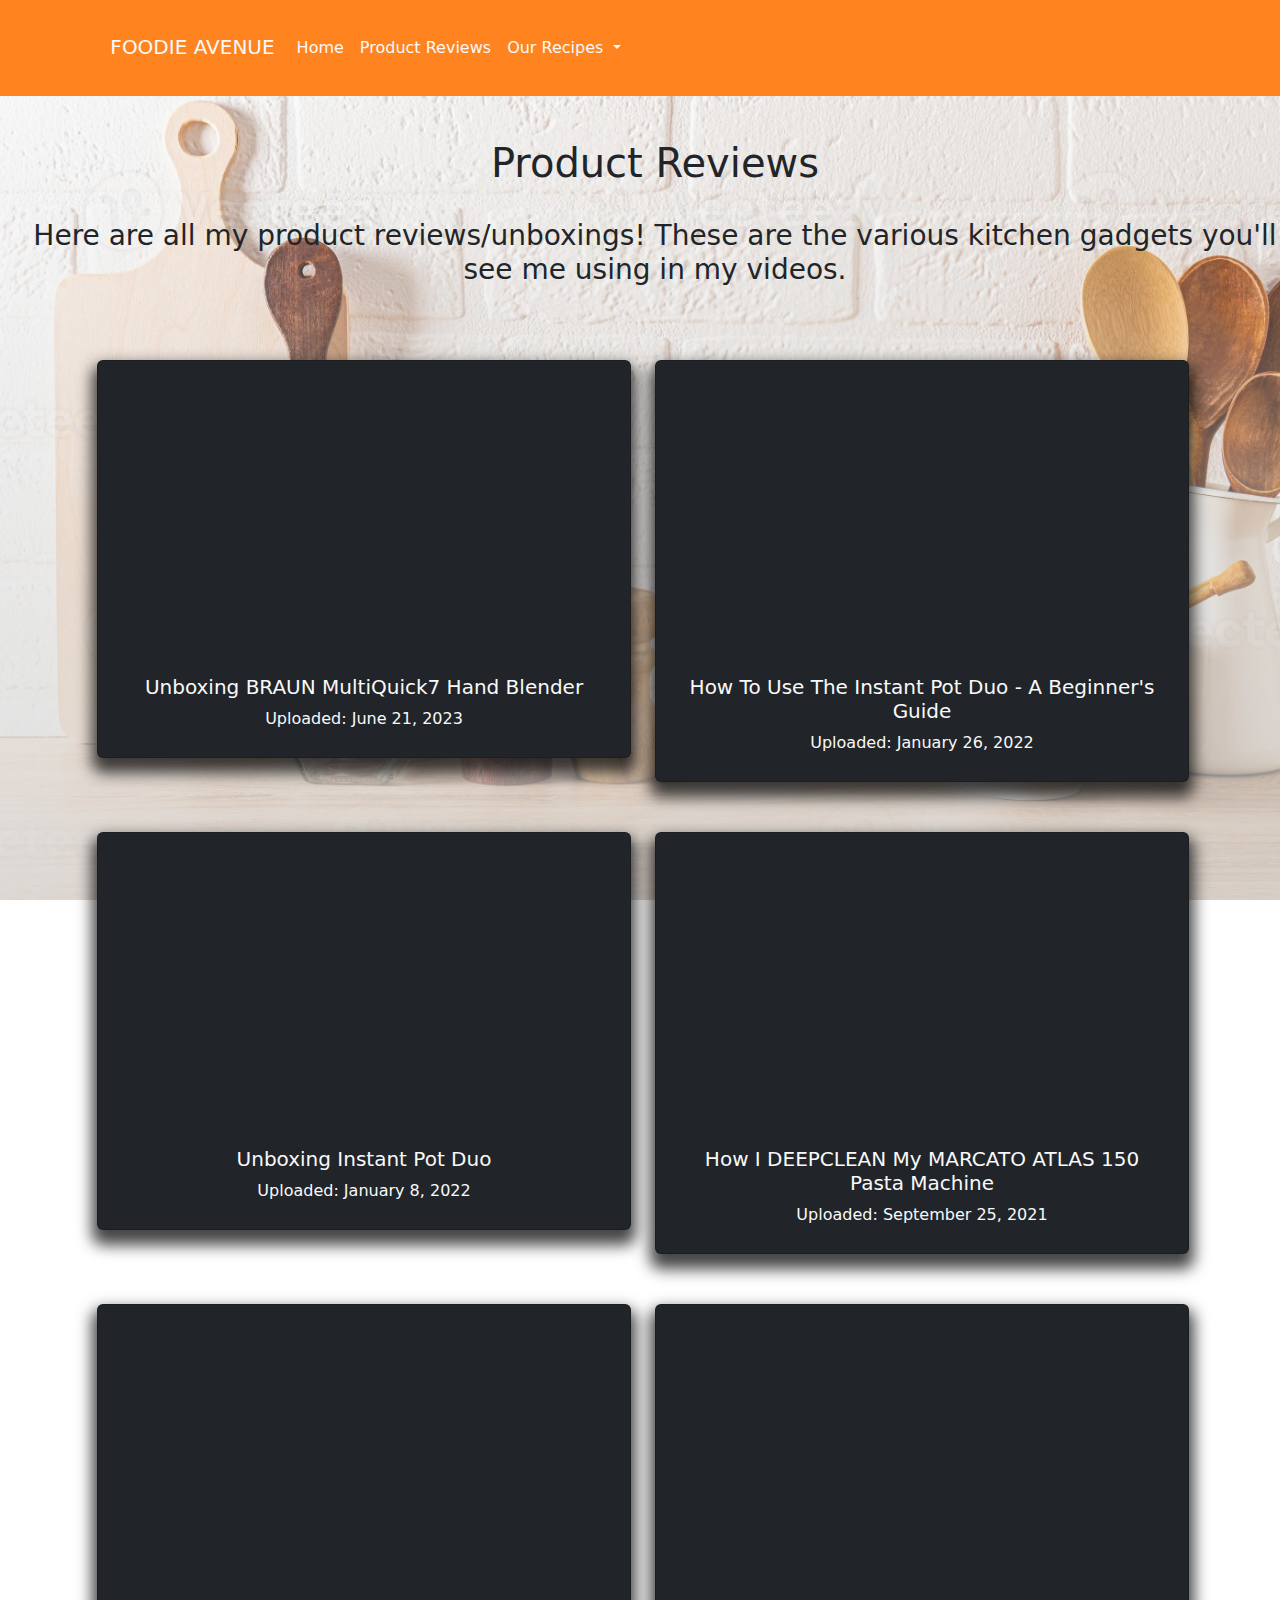
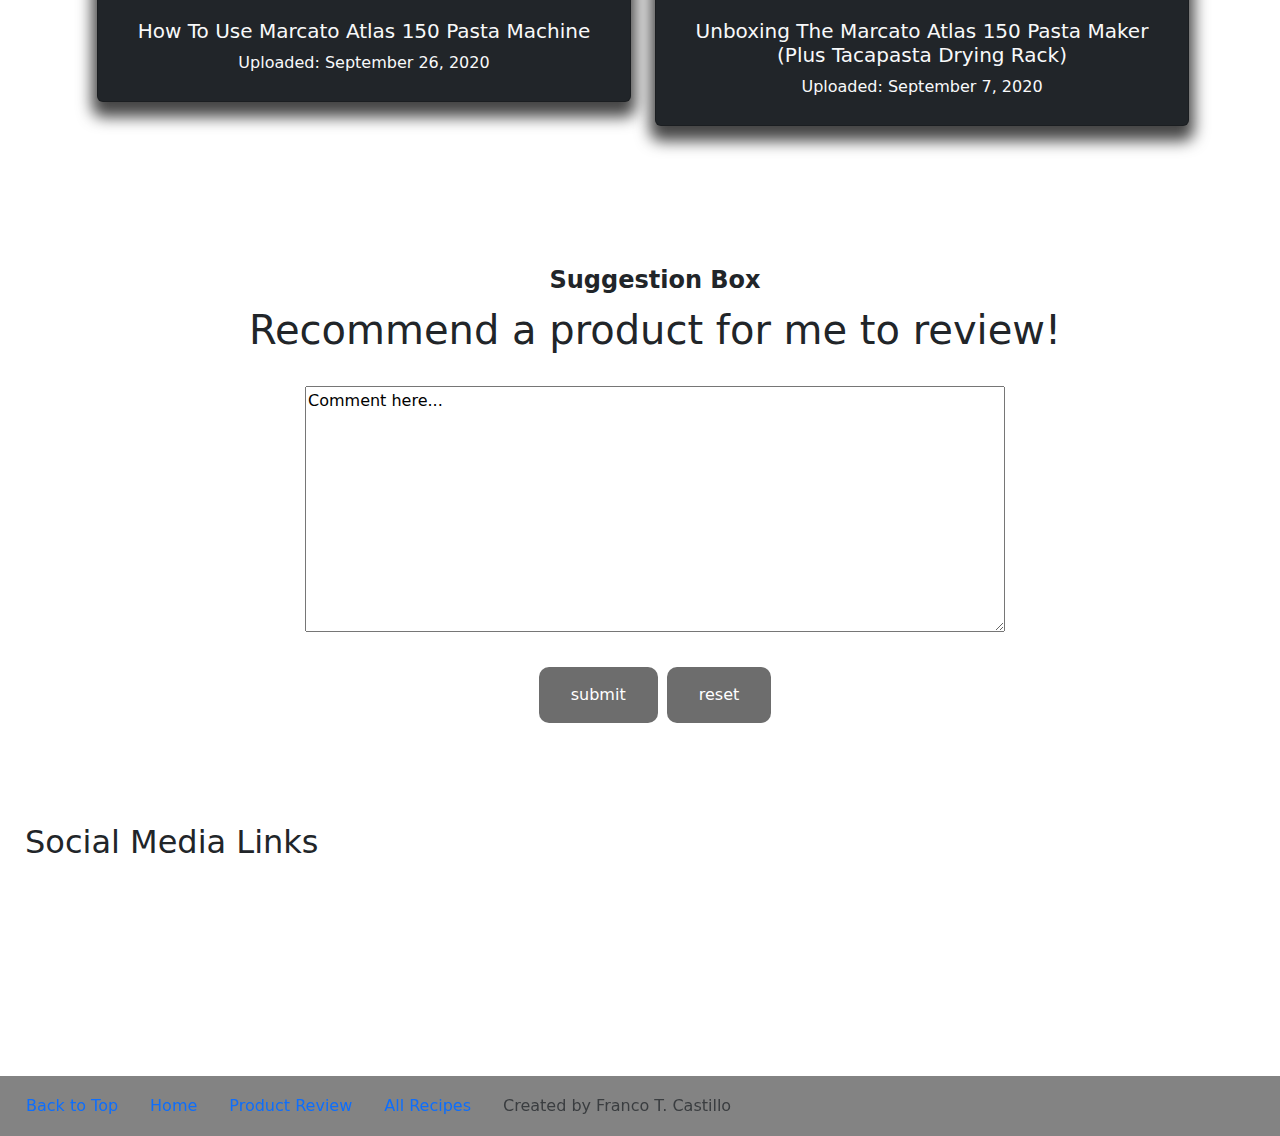
<file: productReview.html>
<!doctype html>
<html lang="en">
  <head>
    <meta charset="utf-8">
    <meta name="viewport" content="width=device-width, initial-scale=1">
    <title>Product Reviews | Foodie Avenue</title>
    <link rel="icon" href="images/favicon.ico" type="image/x-icon">
    <link href="https://cdn.jsdelivr.net/npm/bootstrap@5.3.3/dist/css/bootstrap.min.css" rel="stylesheet" integrity="sha384-QWTKZyjpPEjISv5WaRU9OFeRpok6YctnYmDr5pNlyT2bRjXh0JMhjY6hW+ALEwIH" crossorigin="anonymous">
    <link rel="stylesheet" href="style.css">
  </head>
  <body>


<!--Script that makes all of this work-->
    <script src="https://cdn.jsdelivr.net/npm/bootstrap@5.3.3/dist/js/bootstrap.bundle.min.js" integrity="sha384-YvpcrYf0tY3lHB60NNkmXc5s9fDVZLESaAA55NDzOxhy9GkcIdslK1eN7N6jIeHz" crossorigin="anonymous"></script>

<!--Top Navbar-->
<header>
    <nav class="navbar fixed-top navbar-expand-lg" style="background-color: #ff8420;">
        <div class="container-fluid">
            <a class="navbar-brand text-light" href="index.html">
                <img src="images/foodieAvenueLogo.png" alt="Foodie Avenue Logo" width="70" height="70" style="margin-right: 5%">
                FOODIE AVENUE    
            </a>
          <button class="navbar-toggler" type="button" data-bs-toggle="collapse" data-bs-target="#navbarSupportedContent" aria-controls="navbarSupportedContent" aria-expanded="false" aria-label="Toggle navigation">
            <span class="navbar-toggler-icon"></span>
          </button>
          <div class="collapse navbar-collapse" id="navbarSupportedContent">
            <ul class="navbar-nav me-auto mb-2 mb-lg-0">
                <li class="nav-item">
                    <a class="nav-link text-light" aria-current="page" href="index.html">Home</a>
                </li>
                <li class="nav-item">
                    <a class="nav-link text-light" aria-current="page" href="productReview.html">Product Reviews</a>
                </li>
              <li class="nav-item dropdown">
                <a class="nav-link dropdown-toggle  text-light" href="#" role="button" data-bs-toggle="dropdown" aria-expanded="false">
                  Our Recipes
                </a>
                <ul class="dropdown-menu">
                  <li><a class="dropdown-item" href="allRecipes.html">All Recipes</a></li>
                  <li><hr class="dropdown-divider"></li>
                  <li><a class="dropdown-item" href="fullVideos.html">Full Videos</a></li>
                  <li><a class="dropdown-item" href="shortVideos.html">Short Videos</a></li>
                </ul>
              </li>
            </ul>
          </div>
        </div>
      </nav>
</header>

<!--Body Midsection-->
<div class="midsection">

    <br />

<center>
    <h1>Product Reviews</h1>

    <br />

    <h3>Here are all my product reviews/unboxings! These are the various kitchen gadgets you'll see me using in my videos.</h3>
</center>

<div class="container-fluid">
    <div class="container text-center py-3 ">
        <div class="row">

          <div class="row row-cols-1 row-cols-md-2 g-10 ">

            <div class="col">
                <div class="card text-light bg-dark" style="padding: 10px;">
                <center>
                    <div class="iframe-container">
                        <iframe class="responsive-iframe" width="560" height="315" src="https://www.youtube.com/embed/fEUoZqHPVZA?si=DVZ3F8MmvnL2AKxu" title="YouTube video player" frameborder="0" allow="accelerometer; autoplay; clipboard-write; encrypted-media; gyroscope; picture-in-picture; web-share" referrerpolicy="strict-origin-when-cross-origin" allowfullscreen></iframe>
                    </div>
                </center>
                <div class="card-body">
                    <h5 class="card-title">Unboxing BRAUN MultiQuick7 Hand Blender</h5>
                    <p class="card-text">Uploaded: June 21, 2023</p>
                </div>
              </div>
            </div>

                <div class="col">
                    <div class="card text-light bg-dark" style="padding: 10px;">
                    <center>
                        <div class="iframe-container">
                            <iframe class="responsive-iframe" width="560" height="315" src="https://www.youtube.com/embed/16x2afqm80E?si=1UiuYdyMiMhbTDrs" title="YouTube video player" frameborder="0" allow="accelerometer; autoplay; clipboard-write; encrypted-media; gyroscope; picture-in-picture; web-share" referrerpolicy="strict-origin-when-cross-origin" allowfullscreen></iframe>
                        </div>
                    </center>
                    <div class="card-body">
                        <h5 class="card-title">How To Use The Instant Pot Duo - A Beginner's Guide</h5>
                        <p class="card-text">Uploaded: January 26, 2022</p>
                    </div>
                  </div>
                </div>

                <div class="col">
                    <div class="card text-light bg-dark" style="padding: 10px;">
                    <center>
                        <div class="iframe-container">
                            <iframe class="responsive-iframe" width="560" height="315" src="https://www.youtube.com/embed/fs71EpqQ6xU?si=SWRUPBKbBZXrNnfN" title="YouTube video player" frameborder="0" allow="accelerometer; autoplay; clipboard-write; encrypted-media; gyroscope; picture-in-picture; web-share" referrerpolicy="strict-origin-when-cross-origin" allowfullscreen></iframe>
                        </div>
                    </center>
                    <div class="card-body">
                        <h5 class="card-title">Unboxing Instant Pot Duo</h5>
                        <p class="card-text">Uploaded: January 8, 2022</p>
                    </div>
                  </div>
                </div>


                <div class="col">
                    <div class="card text-light bg-dark" style="padding: 10px;">
                    <center>
                        <div class="iframe-container">
                            <iframe class="responsive-iframe" width="560" height="315" src="https://www.youtube.com/embed/OLu2A0zmGhA?si=Qne0fVJi5Pw9fm6T" title="YouTube video player" frameborder="0" allow="accelerometer; autoplay; clipboard-write; encrypted-media; gyroscope; picture-in-picture; web-share" referrerpolicy="strict-origin-when-cross-origin" allowfullscreen></iframe>
                        </div>
                    </center>
                    <div class="card-body">
                        <h5 class="card-title">How I DEEPCLEAN My MARCATO ATLAS 150 Pasta Machine</h5>
                        <p class="card-text">Uploaded: September 25, 2021</p>
                    </div>
                  </div>
                </div>

                <div class="col">
                    <div class="card text-light bg-dark" style="padding: 10px;">
                    <center>
                        <div class="iframe-container">
                            <iframe class="responsive-iframe" width="560" height="315" src="https://www.youtube.com/embed/dCwUhouySTc?si=Vtgf7ybtitWHuD2t" title="YouTube video player" frameborder="0" allow="accelerometer; autoplay; clipboard-write; encrypted-media; gyroscope; picture-in-picture; web-share" referrerpolicy="strict-origin-when-cross-origin" allowfullscreen></iframe>
                        </div>
                    </center>
                    <div class="card-body">
                        <h5 class="card-title">How To Use Marcato Atlas 150 Pasta Machine</h5>
                        <p class="card-text">Uploaded: September 26, 2020</p>
                    </div>
                  </div>
                </div>

                <div class="col">
                    <div class="card text-light bg-dark" style="padding: 10px;">
                    <center>
                        <div class="iframe-container">
                            <iframe class="responsive-iframe" width="560" height="315" src="https://www.youtube.com/embed/f1vAa7FK9nM?si=K0J4YK1HXcyfFxvy" title="YouTube video player" frameborder="0" allow="accelerometer; autoplay; clipboard-write; encrypted-media; gyroscope; picture-in-picture; web-share" referrerpolicy="strict-origin-when-cross-origin" allowfullscreen></iframe>
                        </div>
                    </center>
                    <div class="card-body">
                        <h5 class="card-title">Unboxing The Marcato Atlas 150 Pasta Maker (Plus Tacapasta Drying Rack)</h5>
                        <p class="card-text">Uploaded: September 7, 2020</p>
                    </div>
                  </div>
                </div>

       </div>
    </div>
  </div>
</div>

<br />

<br />

<br />

<br />

<br />

<!--Suggestion Box Form. Much simpler than the previous forms-->

<div class="container" style="  text-align: center;">

  <form method="post" action="mailto:fetcastillo@mymail.mapua.edu.ph" autocomplete="on">
  
  <fieldset>
          <legend align="center"><strong>Suggestion Box</strong></legend>

      <h1>Recommend a product for me to review!</h1>


      <br />
          <textarea rows=10  cols=90 id="suggest">Comment here...</textarea>
     <br />
      <br />

</fieldset>
  
  <div>
      <input type=submit value=submit>
      <input type=reset value=reset>  
  </div>
  <br />
  <br />
  
  </form>

</div>

<!--Social Media Links Table with image maps. This will only pop-up when website is wide.-->

<br />
<br />
<h2 class="socialLink" style="padding-left: 10px;">Social Media Links</h2>

<table class="socialTable" width="100%">
  <tr>
      <td>
        <img src="images/youtube.png"  style="margin-left: 120px;" width="150" height="auto" alt="youtube"
        usemap="#youtube">
    </td>
    <map name="youtube">
      <area shape=rect coords="0,0,1996,2017" href="https://www.youtube.com/@FOODIEAVENUE" target="_blank">
    </map>
    <td>
      <h3>My YouTube Channel</h3>
    </td>


      <td>
          <img  src="images/Instagram.png"  style="margin-left: 120px;" width="150" height="auto" alt="instagram"
          usemap="#instagram">
      </td>
      <map name="instagram">
        <area shape=rect coords="0,0,1996,2017" href="https://www.instagram.com/foodieavenue/" target="_blank">
      </map>
      <td>
        <h3>My Instagram Page</h3>
      </td>

      <td>
          <img src="images/facebook.png"  width="150" height="auto" alt="facebook"
          usemap="#facebook">                    
      </td>
      <td>
        <h3>My Facebook Page</h3>
      </td>
      <map name="facebook">
          <area shape=rect coords="0,0,1018,1020" href="https://www.facebook.com/people/Foodie-Avenue/100026693390640/#" target="_blank">
      </map>

  </tr>
</table>

<!--Social Media Links Hypertext. This will only pop up when website turns very narrow-->




<ul class="socialLink">
  <li><h2><a href="https://www.youtube.com/@FOODIEAVENUE" target="_blank">Youtube Channel</a></h2></li>
  <li><h2><a href="https://www.instagram.com/foodieavenue/" target="_blank">Instagram Page</a></h2></li>
  <li><h2><a href="https://www.facebook.com/people/Foodie-Avenue/100026693390640/#" target="_blank">Facebook Page</a></h2></li>
</ul>



</div> <!--Midsection end-->

<!--Footer w/ site map and my name-->
<footer>
    <nav class="nav sticky-bottom" style="background-color: #6f6f6fdc; padding: 10px;">
        <a class="nav-link active" aria-current="page" href="productReview.html">Back to Top</a>
        <a class="nav-link active" aria-current="page" href="index.html">Home</a>
        <a class="nav-link active" aria-current="page" href="productReview.html">Product Review</a>
        <a class="nav-link active" aria-current="page" href="allRecipes.html">All Recipes</a>
        <a class="nav-link disabled" aria-disabled="true">Created by Franco T. Castillo</a>
      </nav>
</footer>

</body>
</html>
</file>
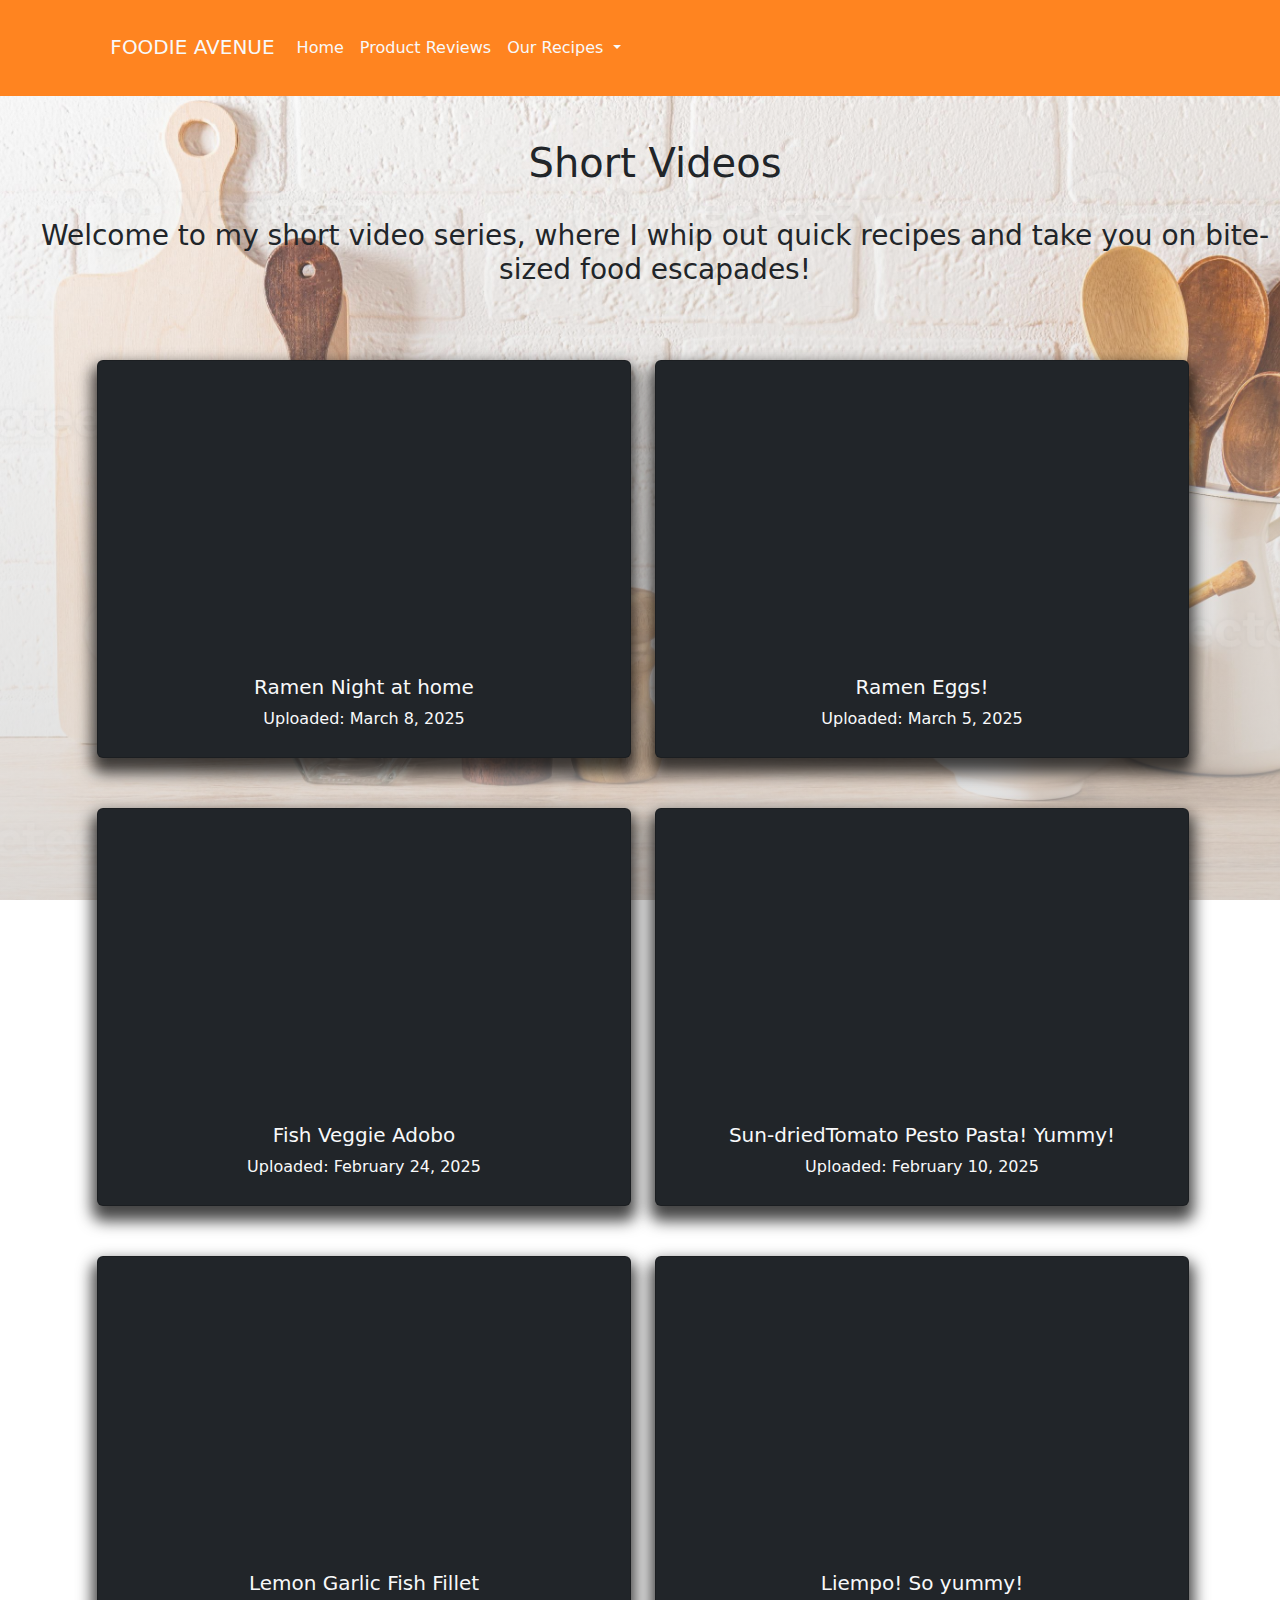
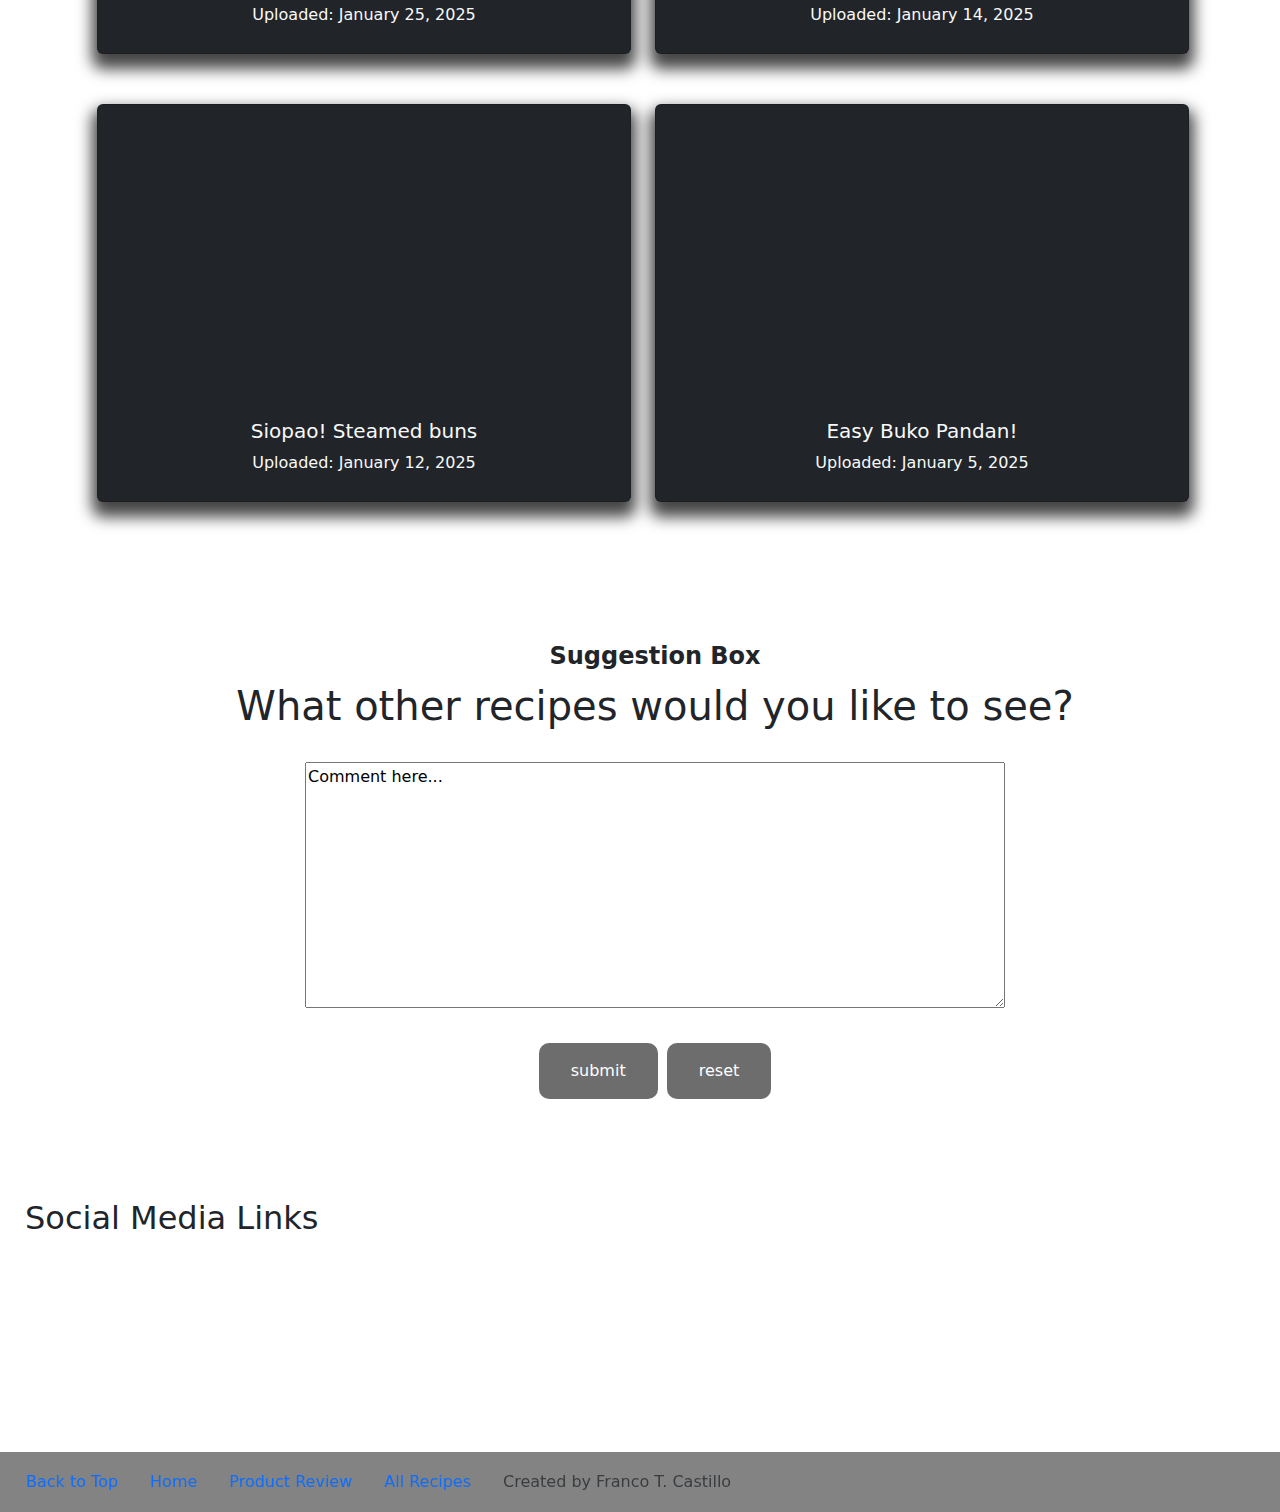
<file: shortVideos.html>
<!doctype html>
<html lang="en">
  <head>
    <meta charset="utf-8">
    <meta name="viewport" content="width=device-width, initial-scale=1">
    <title>Short Videos | Foodie Avenue</title>
    <link rel="icon" href="images/favicon.ico" type="image/x-icon">
    <link href="https://cdn.jsdelivr.net/npm/bootstrap@5.3.3/dist/css/bootstrap.min.css" rel="stylesheet" integrity="sha384-QWTKZyjpPEjISv5WaRU9OFeRpok6YctnYmDr5pNlyT2bRjXh0JMhjY6hW+ALEwIH" crossorigin="anonymous">
    <link rel="stylesheet" href="style.css">
  </head>
  <body>


<!--Script that makes all of this work-->
    <script src="https://cdn.jsdelivr.net/npm/bootstrap@5.3.3/dist/js/bootstrap.bundle.min.js" integrity="sha384-YvpcrYf0tY3lHB60NNkmXc5s9fDVZLESaAA55NDzOxhy9GkcIdslK1eN7N6jIeHz" crossorigin="anonymous"></script>

<!--Top Navbar-->
<header>
    <nav class="navbar fixed-top navbar-expand-lg" style="background-color: #ff8420;">
        <div class="container-fluid">
            <a class="navbar-brand text-light" href="index.html">
                <img src="images/foodieAvenueLogo.png" alt="Foodie Avenue Logo" width="70" height="70" style="margin-right: 5%">
                FOODIE AVENUE    
            </a>
          <button class="navbar-toggler" type="button" data-bs-toggle="collapse" data-bs-target="#navbarSupportedContent" aria-controls="navbarSupportedContent" aria-expanded="false" aria-label="Toggle navigation">
            <span class="navbar-toggler-icon"></span>
          </button>
          <div class="collapse navbar-collapse" id="navbarSupportedContent">
            <ul class="navbar-nav me-auto mb-2 mb-lg-0">
                <li class="nav-item">
                    <a class="nav-link text-light" aria-current="page" href="index.html">Home</a>
                </li>
                <li class="nav-item">
                    <a class="nav-link text-light" aria-current="page" href="productReview.html">Product Reviews</a>
                </li>
              <li class="nav-item dropdown">
                <a class="nav-link dropdown-toggle  text-light" href="#" role="button" data-bs-toggle="dropdown" aria-expanded="false">
                  Our Recipes
                </a>
                <ul class="dropdown-menu">
                  <li><a class="dropdown-item" href="allRecipes.html">All Recipes</a></li>
                  <li><hr class="dropdown-divider"></li>
                  <li><a class="dropdown-item" href="fullVideos.html">Full Videos</a></li>
                  <li><a class="dropdown-item" href="shortVideos.html">Short Videos</a></li>
                </ul>
              </li>
            </ul>
          </div>
        </div>
      </nav>
</header>

<!--Body Midsection-->
<div class="midsection">

    <br />

<center>
    <h1>Short Videos</h1>

    <br />

    <h3>Welcome to my short video series, where I whip out quick recipes and take you on bite-sized food escapades!</h3>
</center>

<div class="container-fluid">
    <div class="container text-center py-3 ">
        <div class="row">

          <div class="row row-cols-1 row-cols-md-2 g-10 ">

            <div class="col">
                <div class="card text-light bg-dark" style="padding: 10px;">
                <center>
                    <div class="iframe-container">
                        <iframe class="responsive-iframe" width="464" height="824" src="https://www.youtube.com/embed/EveO8xe3Dsw" title="Ramen Night at home #ramen #ramennight #homemaderamen #foodieavenue" frameborder="0" allow="accelerometer; autoplay; clipboard-write; encrypted-media; gyroscope; picture-in-picture; web-share" referrerpolicy="strict-origin-when-cross-origin" allowfullscreen></iframe>
                    </div>
                </center>
                <div class="card-body">
                    <h5 class="card-title">Ramen Night at home</h5>
                    <p class="card-text">Uploaded: March 8, 2025</p>
                </div>
              </div>
            </div>

            <div class="col">
                <div class="card text-light bg-dark" style="padding: 10px;">
                <center>
                    <div class="iframe-container">
                        <iframe class="responsive-iframe" width="464" height="824" src="https://www.youtube.com/embed/Sx9VvBtqsJI" title="Ramen Eggs! #ramenegg #ramennoodles #rameneggrecipe #foodieavenue" frameborder="0" allow="accelerometer; autoplay; clipboard-write; encrypted-media; gyroscope; picture-in-picture; web-share" referrerpolicy="strict-origin-when-cross-origin" allowfullscreen></iframe>
                    </div>
                </center>
                <div class="card-body">
                    <h5 class="card-title">Ramen Eggs!</h5>
                    <p class="card-text">Uploaded: March 5, 2025</p>
                </div>
              </div>
            </div>

            <div class="col">
                <div class="card text-light bg-dark" style="padding: 10px;">
                <center>
                    <div class="iframe-container">
                        <iframe class="responsive-iframe" width="459" height="816" src="https://www.youtube.com/embed/sMVLQ_a3sZU" title="Fish Veggie Adobo #fishadobo #foodieavenue" frameborder="0" allow="accelerometer; autoplay; clipboard-write; encrypted-media; gyroscope; picture-in-picture; web-share" referrerpolicy="strict-origin-when-cross-origin" allowfullscreen></iframe>
                    </div>
                </center>
                <div class="card-body">
                    <h5 class="card-title">Fish Veggie Adobo</h5>
                    <p class="card-text">Uploaded: February 24, 2025</p>
                </div>
              </div>
            </div>

            <div class="col">
                <div class="card text-light bg-dark" style="padding: 10px;">
                <center>
                    <div class="iframe-container">
                        <iframe class="responsive-iframe" width="464" height="824" src="https://www.youtube.com/embed/yGTlLR1pAmU" title="Sun-driedTomato Pesto Pasta! Yummy! #foodieavenue #pestopasta #sundriedtomatoes" frameborder="0" allow="accelerometer; autoplay; clipboard-write; encrypted-media; gyroscope; picture-in-picture; web-share" referrerpolicy="strict-origin-when-cross-origin" allowfullscreen></iframe>
                    </div>
                </center>
                <div class="card-body">
                    <h5 class="card-title">Sun-driedTomato Pesto Pasta! Yummy!</h5>
                    <p class="card-text">Uploaded: February 10, 2025</p>
                </div>
              </div>
            </div>

            <div class="col">
                <div class="card text-light bg-dark" style="padding: 10px;">
                <center>
                    <div class="iframe-container">
                        <iframe class="responsive-iframe" width="464" height="824" src="https://www.youtube.com/embed/bzkFf5atFF0" title="Lemon Garlic Fish Fillet #lemongarlicfish #foodieavenue" frameborder="0" allow="accelerometer; autoplay; clipboard-write; encrypted-media; gyroscope; picture-in-picture; web-share" referrerpolicy="strict-origin-when-cross-origin" allowfullscreen></iframe>
                    </div>
                </center>
                <div class="card-body">
                    <h5 class="card-title">Lemon Garlic Fish Fillet</h5>
                    <p class="card-text">Uploaded: January 25, 2025</p>
                </div>
              </div>
            </div>

            <div class="col">
                <div class="card text-light bg-dark" style="padding: 10px;">
                <center>
                    <div class="iframe-container">
                        <iframe class="responsive-iframe" width="464" height="824" src="https://www.youtube.com/embed/6dHvgtH9rro" title="Liempo! So yummy! #liempo #inihaw #foodieavenue" frameborder="0" allow="accelerometer; autoplay; clipboard-write; encrypted-media; gyroscope; picture-in-picture; web-share" referrerpolicy="strict-origin-when-cross-origin" allowfullscreen></iframe>
                    </div>
                </center>
                <div class="card-body">
                    <h5 class="card-title">Liempo! So yummy!</h5>
                    <p class="card-text">Uploaded: January 14, 2025</p>
                </div>
              </div>
            </div>

            <div class="col">
                <div class="card text-light bg-dark" style="padding: 10px;">
                <center>
                    <div class="iframe-container">
                        <iframe class="responsive-iframe" width="464" height="824" src="https://www.youtube.com/embed/delDDn2jd1k" title="Siopao! Steamed buns #foodieavenue #siopao  #steamedbuns" frameborder="0" allow="accelerometer; autoplay; clipboard-write; encrypted-media; gyroscope; picture-in-picture; web-share" referrerpolicy="strict-origin-when-cross-origin" allowfullscreen></iframe>
                    </div>
                </center>
                <div class="card-body">
                    <h5 class="card-title">Siopao! Steamed buns</h5>
                    <p class="card-text">Uploaded: January 12, 2025</p>
                </div>
              </div>
            </div>

            <div class="col">
                <div class="card text-light bg-dark" style="padding: 10px;">
                <center>
                    <div class="iframe-container">
                        <iframe class="responsive-iframe" width="464" height="824" src="https://www.youtube.com/embed/0XCg1DVWqq0" title="Easy Buko Pandan! #bukopandan #yummydessert  #foodieavenue  #pandan" frameborder="0" allow="accelerometer; autoplay; clipboard-write; encrypted-media; gyroscope; picture-in-picture; web-share" referrerpolicy="strict-origin-when-cross-origin" allowfullscreen></iframe>
                    </div>
                </center>
                <div class="card-body">
                    <h5 class="card-title">Easy Buko Pandan!</h5>
                    <p class="card-text">Uploaded: January 5, 2025</p>
                </div>
              </div>
            </div>

       </div>
    </div>
  </div>
</div>

<br />

<br />

<br />

<br />

<br />

<!--Suggestion Box Form. Much simpler than the previous forms-->

<div class="container" style="  text-align: center;">

  <form method="post" action="mailto:fetcastillo@mymail.mapua.edu.ph" autocomplete="on">
  
  <fieldset>
          <legend align="center"><strong>Suggestion Box</strong></legend>

      <h1>What other recipes would you like to see?</h1>


      <br />
          <textarea rows=10  cols=90 id="suggest">Comment here...</textarea>
     <br />
      <br />

</fieldset>
  
  <div>
      <input type=submit value=submit>
      <input type=reset value=reset>  
  </div>
  <br />
  <br />
  
  </form>

</div>

<!--Social Media Links Table with image maps. This will only pop-up when website is wide.-->

<br />
<br />
<h2 class="socialLink" style="padding-left: 10px;">Social Media Links</h2>

<table class="socialTable" width="100%">
  <tr>
      <td>
        <img src="images/youtube.png"  style="margin-left: 120px;" width="150" height="auto" alt="youtube"
        usemap="#youtube">
    </td>
    <map name="youtube">
      <area shape=rect coords="0,0,1996,2017" href="https://www.youtube.com/@FOODIEAVENUE" target="_blank">
    </map>
    <td>
      <h3>My YouTube Channel</h3>
    </td>


      <td>
          <img  src="images/Instagram.png"  style="margin-left: 120px;" width="150" height="auto" alt="instagram"
          usemap="#instagram">
      </td>
      <map name="instagram">
        <area shape=rect coords="0,0,1996,2017" href="https://www.instagram.com/foodieavenue/" target="_blank">
      </map>
      <td>
        <h3>My Instagram Page</h3>
      </td>

      <td>
          <img src="images/facebook.png"  width="150" height="auto" alt="facebook"
          usemap="#facebook">                    
      </td>
      <td>
        <h3>My Facebook Page</h3>
      </td>
      <map name="facebook">
          <area shape=rect coords="0,0,1018,1020" href="https://www.facebook.com/people/Foodie-Avenue/100026693390640/#" target="_blank">
      </map>

  </tr>
</table>

<!--Social Media Links Hypertext. This will only pop up when website turns very narrow-->




<ul class="socialLink">
  <li><h2><a href="https://www.youtube.com/@FOODIEAVENUE" target="_blank">Youtube Channel</a></h2></li>
  <li><h2><a href="https://www.instagram.com/foodieavenue/" target="_blank">Instagram Page</a></h2></li>
  <li><h2><a href="https://www.facebook.com/people/Foodie-Avenue/100026693390640/#" target="_blank">Facebook Page</a></h2></li>
</ul>



</div> <!--Midsection end-->

<!--Footer w/ site map and my name-->
<footer>
    <nav class="nav sticky-bottom" style="background-color: #6f6f6fdc; padding: 10px;">
        <a class="nav-link active" aria-current="page" href="shortVideos.html">Back to Top</a>
        <a class="nav-link active" aria-current="page" href="index.html">Home</a>
        <a class="nav-link active" aria-current="page" href="productReview.html">Product Review</a>
        <a class="nav-link active" aria-current="page" href="allRecipes.html">All Recipes</a>
        <a class="nav-link disabled" aria-disabled="true">Created by Franco T. Castillo</a>
      </nav>
</footer>

</body>
</html>
</file>
<file: style.css>
a {
    padding: 10px;
}

.midsection {
    margin: 15px;
    padding-top: 100px;
    width: 100%;
}

body {
    margin: 0%;
    padding: 0%;
    background-image: linear-gradient(rgba(255, 255, 255, 0), rgba(214, 214, 214, 0.767)), url(images/kitchenBackground.jpg);
    background-repeat: no-repeat;
    background-size: cover;
    background-attachment: fixed;
    width: 100%;
}

/*simple img animation to make it feel like it's loading stuff. 
I made it very subtle to not be distracting*/

@keyframes fadeIn {
    0% {
        transform: translateY(5px);
        opacity: 0;
    }
    100% {
        transform: translateY(0);
        opacity: 1;
    }
  }
  
  img {
    opacity: 0;
    animation: fadeIn 0.3s ease-in forwards;
  }

/*Bootstrap elements adjustment*/
navbar {
    display: flex;
}

.card {
    margin-top: 50px;
    box-shadow: 0px 10px 15px 5px rgba(0, 0, 0, 0.733);
}

.dropdown-item {
    font-size: 100%;
}

.dropdown-item:hover {
    font-size: larger;
    transition: font-size 0.3s ease;
}


/*Adjust Iframes to stay in container - aquired from W3Schools.com*/

.iframe-container {
    position: relative;
    width: 100%;
    overflow: hidden;
    padding-top: 56.25%;
  }

    /* Then style the iframe to fit in the container div with full height and width */

.responsive-iframe {
    position: absolute;
    top: 0;
    left: 0;
    bottom: 0;
    right: 0;
    width: 100%;
    height: 100%;
    border: none;
    object-fit: cover;
}

/*This bunch of code styles the forms*/

input[type=submit], input[type=reset] {
    background-color: rgba(72, 72, 72, 0.796);
    border: none;
    border-radius: 10px;
    color: white;
    padding: 16px 32px;
    text-decoration: none;
    margin: 4px 2px;
    cursor: pointer;
}

input[type=submit]:hover, input[type=reset]:hover {
    background-color: orangered;

}



/*Table Adjustment at the About us page*/

.midsection-table {
        max-width: 70%;
        margin-left: 14%;
        background-color: rgba(46, 46, 50, 0.859);
        border-radius: 20px;
        border-collapse: collapse;
}

.midsection-table img {
    width: 85%; 
    height: auto; 
    object-fit: cover;
    border-radius: 10px;
  
  }
  
  .midsection-table td {
    padding: 10px
    
  }

  .midsection-table h3 {
    color: white;
    padding: 20px;
  }


  /*Socials Link Table & Hypertext, adjust*/

  .socialTable {
    max-width: 90%;
    border-collapse: collapse;
    }

    .socialTable img {
        height: auto; 
        display: flex;
        float: left;
    
        }

    .socialTable td {
    padding: 10px

    }

.socialLink li{
    display: none;
    list-style-type: none;

}

.socialLink h2 {
    display: inline;
}



  @media (max-width: 1500px) {
    .midsection-table {
        max-width: 90%;
        margin-left: 10%;
    }

    textarea {
        width: 700px;
    }

    .midsection-table {
        padding: 0px;
        background-color:rgba(46, 46, 50, 0.859);
        max-width: 95%;
        margin-left: 30px;
    }

  }

  @media (max-width: 1300px) {

    .socialTable h3 {
        display: none;
    }

    .socialTable td {
        float: left;
        margin-left: 5%;
    }

    .midsection-table {
        padding: 0px;
        background-color:rgba(46, 46, 50, 0.859);
        max-width: 95%;
        margin-left: 30px;
    }
  }

  @media (max-width: 1200px) {



    .socialTable h3{
        display: none;
    }

    .socialTable td {
        display: none;
    }



    textarea {
        width: 550px;
    }


    .socialLink li{
        display: inline;
        margin: auto;
        padding: 50px;
        margin-left: 20px;
    }

    .socialLink a {
        color: white;
        text-decoration: none;
        transition: color 0.2s;
    }

    .socialLink a:hover {
        color: orangered;
      }

    .socialLink {
        background-color: rgba(46, 46, 50, 0.702);
        width: 90%;
        padding: 5%;
        border-radius: 20px;
        color: #f2f2f2;
    }




    h1, h2, h3 {
        font-size: larger;
    }

  }

  @media (max-width: 1100px) {
    .socialLink li{
        margin-left: 15px;
        padding: 3px;
    }

    textarea {
        width: 500px;
    }

  }

  @media (max-width: 800px) {
    .socialLink li{
        margin-left: 0px;
        display: block;
        padding: 40px;
    }

    .midsection-table {
        padding: 0px;
        background-color:rgba(46, 46, 50, 0.859);
        max-width: 95%;
        border-radius: 10px;
        margin-left: 0px;
    }

    textarea {
        width: 200px;
        margin-left: 0px;
        padding-left: 0px;
    }
    
}
</file>
